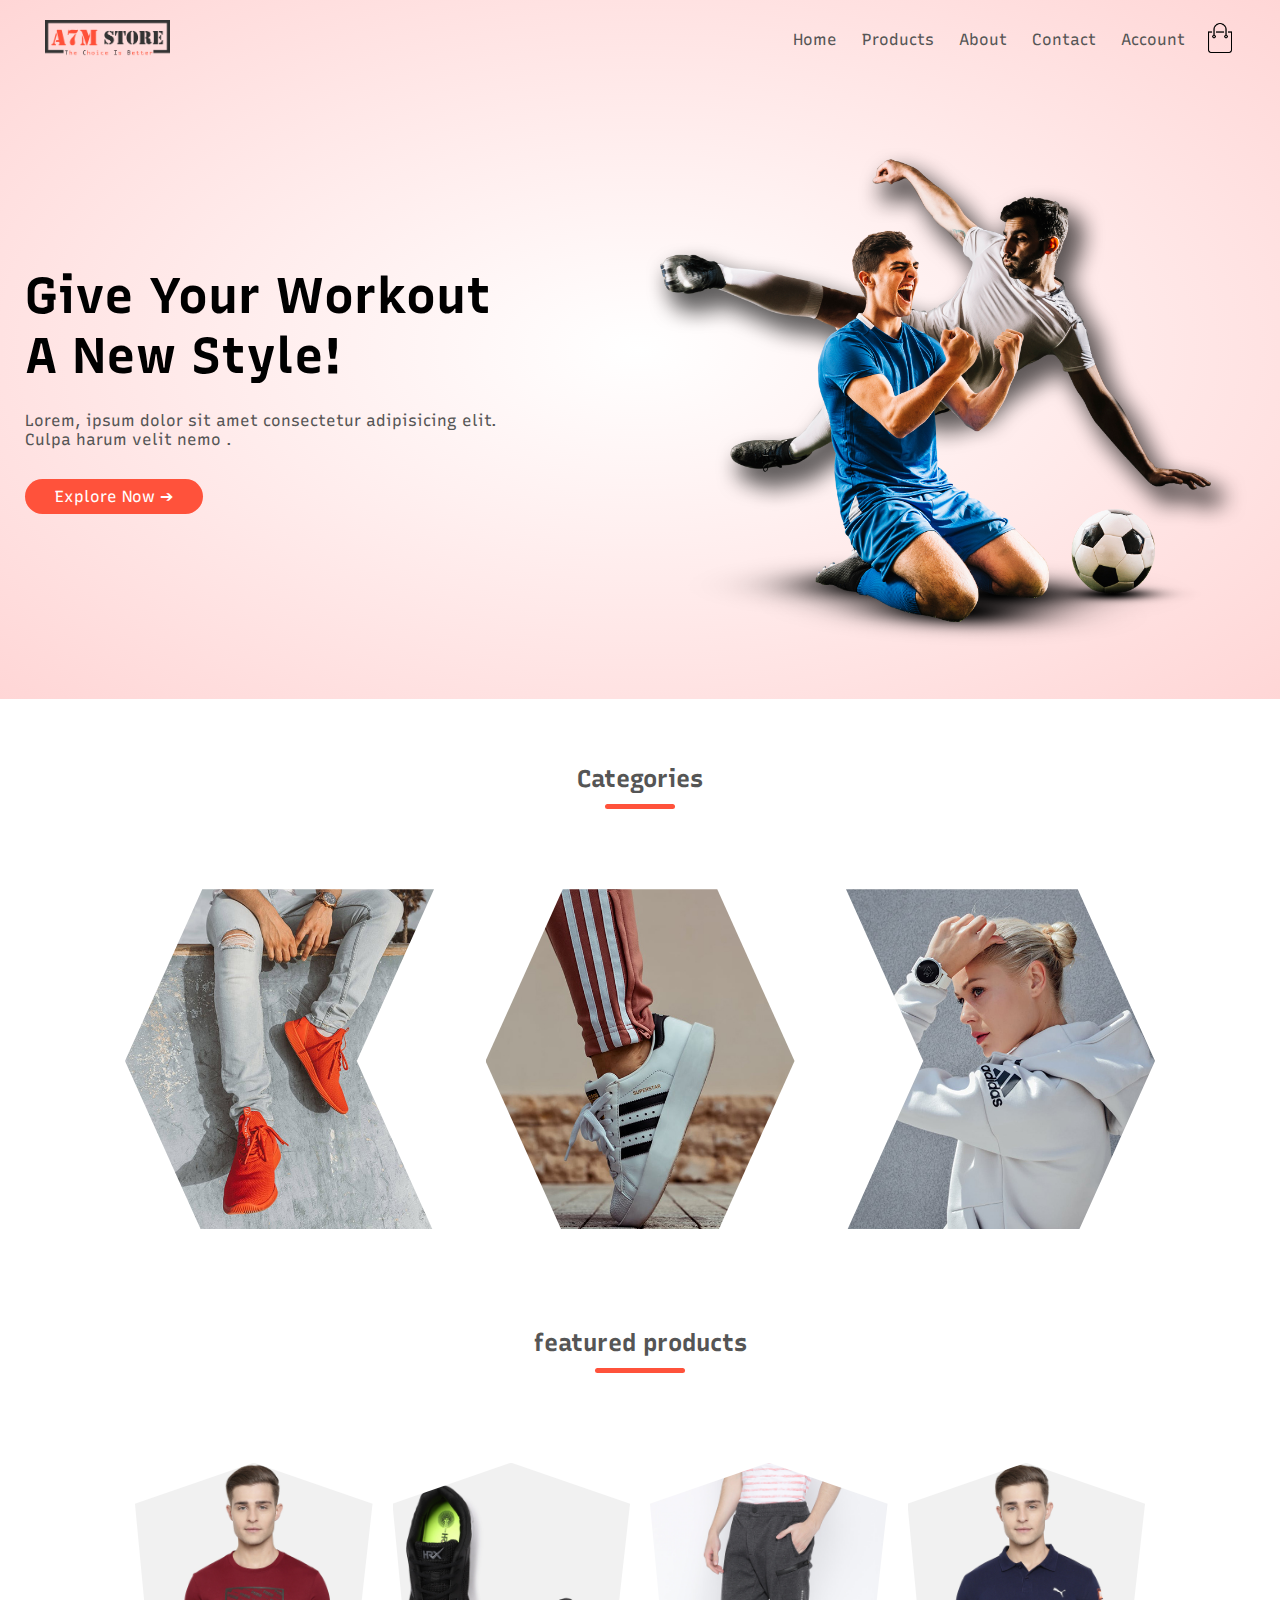
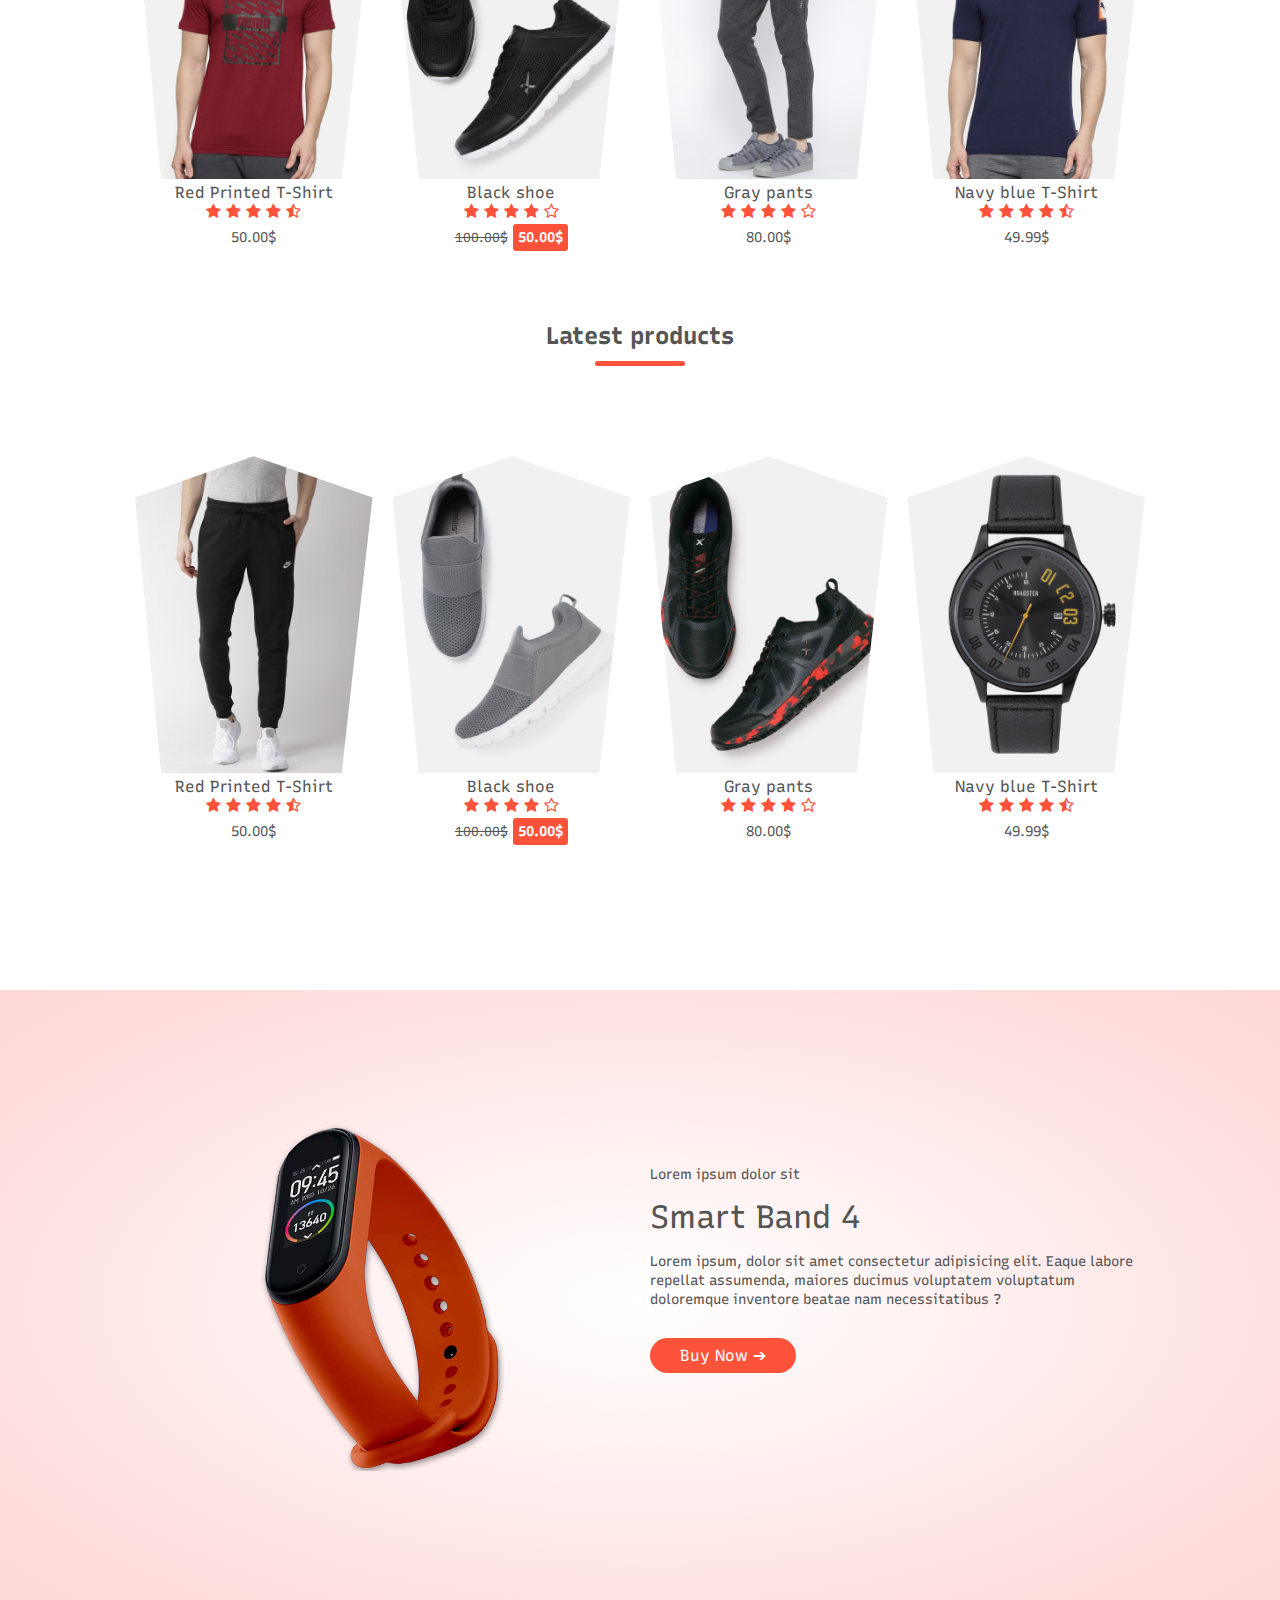
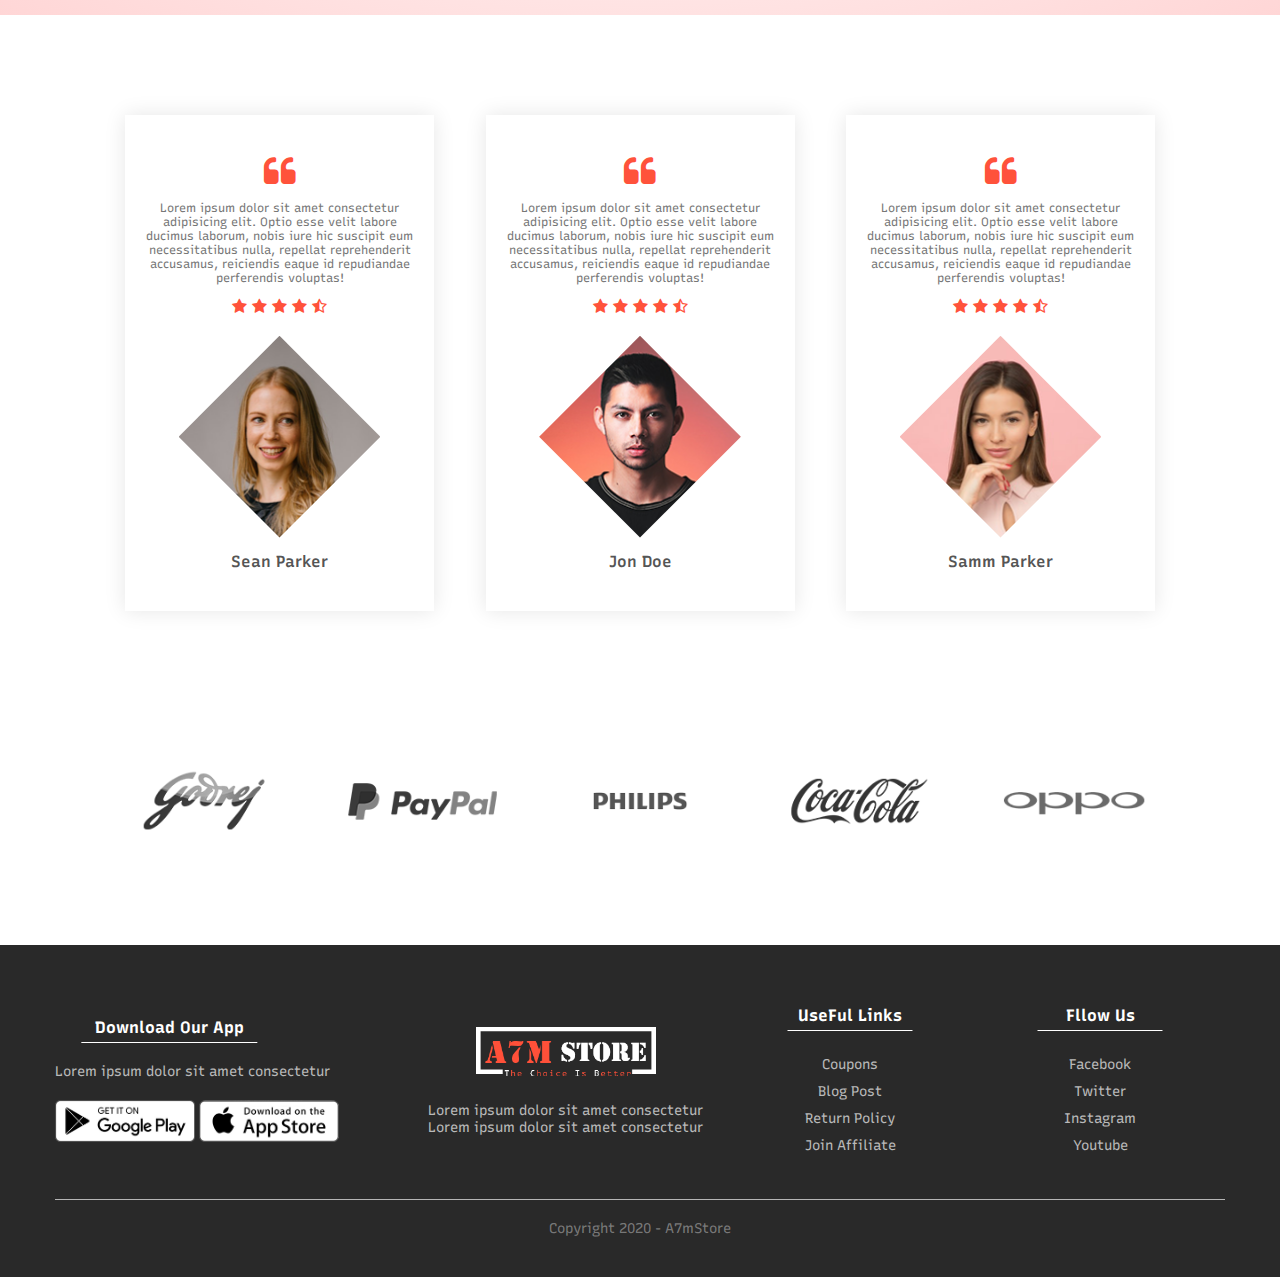
<file: index.html>
<!DOCTYPE html>
<html lang="en">

<head>
    <meta charset="UTF-8">
    <meta name="viewport" content="width=device-width, initial-scale=1.0">
    <title> A7mStore | ECommerce Website design</title>
    <!-- font family  google-->
    <link href="https://fonts.googleapis.com/css2?family=Recursive&display=swap" rel="stylesheet">
    <link rel="stylesheet" href="https://stackpath.bootstrapcdn.com/font-awesome/4.7.0/css/font-awesome.min.css"
        integrity="sha384-wvfXpqpZZVQGK6TAh5PVlGOfQNHSoD2xbE+QkPxCAFlNEevoEH3Sl0sibVcOQVnN" crossorigin="anonymous">
    <!-- style -->
    <link rel="stylesheet" href="css/style.css">
</head>

<body>
    <!-- header and nav bar html -->
    <div class="header">
        <div class="container">
            <!-- nav Bar html -->
            <div class="navbar">
                <div class="log">
                    <img src="images/logo.png" width="125px" alt="logo Website">
                </div>
                <nav>
                    <ul id="MenuItems">
                        <li><a href="index.html">Home</a></li>
                        <li><a href="products.html">Products</a></li>
                        <li><a href="">About</a></li>
                        <li><a href="#">Contact</a></li>
                        <li><a href="account.html">Account</a></li>
                    </ul>
                </nav>
                <a href="cart.html">                
                    <img src="images/cart.png" alt="cart img" width="30px" height="30px">
                </a>
                <img src="images/menu.png" class="menu-icon" onclick="menutoggle()" alt="menu">
            </div>

            <div class="row">
                <div class="col-2">
                    <h1>Give Your Workout <br> A New Style!</h1>
                    <p>
                        Lorem, ipsum dolor sit amet consectetur adipisicing elit.
                        <br> Culpa harum velit nemo .
                    </p>
                    <a href="#" class="btn">Explore Now &#10132;</a>
                </div>
                <div class="col-2">
                    <img src="images/image1.png" alt="image in body">
                </div>
            </div>
        </div>
    </div>

    <!-------------featured Categories -->
    <div class="categories">
        <div class="small-container">
            <h2 class="title">Categories</h2>
            <div class="row">
                <div class="col-3">
                    <img src="images/category-1.jpg" alt="category 1">
                </div>
                <div class="col-3">
                    <img src="images/category-2.jpg" alt="category 2">
                </div>
                <div class="col-3">
                    <img src="images/category-3.jpg" alt="category 3">
                </div>
            </div>
        </div>
    </div>

    <!-------------featured products -->
    <div class="products">
        <div class="small-container">
            <h2 class="title">featured products</h2>
            <div class="row">
                <div class="col-4">
                    <a href="product-details.html">
                        <img src="images/product-1.jpg" alt="product-1">
                    </a>
                    <a href="product-details.html">
                        <h4>Red Printed T-Shirt</h4>
                     </a>
                    <div class="rating">
                        <i class="fa fa-star"></i>
                        <i class="fa fa-star"></i>
                        <i class="fa fa-star"></i>
                        <i class="fa fa-star"></i>
                        <i class="fa fa-star-half-o"></i>
                    </div>
                    <p>50.00$</p>
                </div>
                <div class="col-4">
                    <img src="images/product-2.jpg" alt="product-2">
                    <h4>Black shoe</h4>
                    <div class="rating">
                        <i class="fa fa-star"></i>
                        <i class="fa fa-star"></i>
                        <i class="fa fa-star"></i>
                        <i class="fa fa-star"></i>
                        <i class="fa fa-star-o"></i>
                    </div>
                    <p><del>100.00$</del><strong>50.00$</strong></p>
                </div>
                <div class="col-4">
                    <img src="images/product-3.jpg" alt="product-3">
                    <h4>Gray pants</h4>
                    <div class="rating">
                        <i class="fa fa-star"></i>
                        <i class="fa fa-star"></i>
                        <i class="fa fa-star"></i>
                        <i class="fa fa-star"></i>
                        <i class="fa fa-star-o"></i>
                    </div>
                    <p>80.00$</p>
                </div>
                <div class="col-4">
                    <img src="images/product-4.jpg" alt="product-4">
                    <h4>Navy blue T-Shirt</h4>
                    <div class="rating">
                        <i class="fa fa-star"></i>
                        <i class="fa fa-star"></i>
                        <i class="fa fa-star"></i>
                        <i class="fa fa-star"></i>
                        <i class="fa fa-star-half-o"></i>
                    </div>
                    <p>49.99$</p>
                </div>
            </div>

            <h2 class="title">Latest products</h2>
            <div class="row">
                <div class="col-4">
                    <img src="images/product-12.jpg" alt="product-12">
                    <h4>Red Printed T-Shirt</h4>
                    <div class="rating">
                        <i class="fa fa-star"></i>
                        <i class="fa fa-star"></i>
                        <i class="fa fa-star"></i>
                        <i class="fa fa-star"></i>
                        <i class="fa fa-star-half-o"></i>
                    </div>
                    <p>50.00$</p>
                </div>
                <div class="col-4">
                    <img src="images/product-11.jpg" alt="product-11.jpg">
                    <h4>Black shoe</h4>
                    <div class="rating">
                        <i class="fa fa-star"></i>
                        <i class="fa fa-star"></i>
                        <i class="fa fa-star"></i>
                        <i class="fa fa-star"></i>
                        <i class="fa fa-star-o"></i>
                    </div>
                    <p><del>100.00$</del><strong>50.00$</strong></p>
                </div>
                <div class="col-4">
                    <img src="images/product-10.jpg" alt="product-10">
                    <h4>Gray pants</h4>
                    <div class="rating">
                        <i class="fa fa-star"></i>
                        <i class="fa fa-star"></i>
                        <i class="fa fa-star"></i>
                        <i class="fa fa-star"></i>
                        <i class="fa fa-star-o"></i>
                    </div>
                    <p>80.00$</p>
                </div>
                <div class="col-4">
                    <img src="images/product-9.jpg" alt="product-9">
                    <h4>Navy blue T-Shirt</h4>
                    <div class="rating">
                        <i class="fa fa-star"></i>
                        <i class="fa fa-star"></i>
                        <i class="fa fa-star"></i>
                        <i class="fa fa-star"></i>
                        <i class="fa fa-star-half-o"></i>
                    </div>
                    <p>49.99$</p>
                </div>
            </div>
        </div>
    </div>

    <!-------------offer----------------->
    <div class="offer">
        <div class="small-container">
            <div class="row">
                <div class="col-2">
                    <img class="offer-img" src="images/exclusive.png" alt="exclusive">
                </div>
                <div class="col-2">
                    <p>Lorem ipsum dolor sit</p>
                    <h1>Smart Band 4</h1>
                    <small>
                        Lorem ipsum, dolor sit amet consectetur adipisicing elit.
                        Eaque labore repellat assumenda,
                        maiores ducimus voluptatem voluptatum doloremque
                        inventore beatae nam necessitatibus ?
                    </small>
                    <br>
                    <a href="#" class="btn">Buy Now &#10132;</a>
                </div>
            </div>
        </div>
    </div>

    <!-- ------testimonial---------------->
    <div class="testimonial">
        <div class="small-container">
            <div class="row">
                <div class="col-3">
                    <i class="fa fa-quote-left"></i>
                    <p>
                        Lorem ipsum dolor sit amet consectetur adipisicing elit.
                        Optio esse velit labore ducimus laborum, nobis iure hic
                        suscipit eum necessitatibus nulla, repellat reprehenderit
                        accusamus, reiciendis eaque id repudiandae perferendis voluptas!
                    </p>
                    <div class="rating">
                        <i class="fa fa-star"></i>
                        <i class="fa fa-star"></i>
                        <i class="fa fa-star"></i>
                        <i class="fa fa-star"></i>
                        <i class="fa fa-star-half-o"></i>
                    </div>
                    <img src="images/user-1.png" alt="user-1">
                    <h3>Sean Parker</h3>
                </div>
                <div class="col-3">
                    <i class="fa fa-quote-left"></i>
                    <p>
                        Lorem ipsum dolor sit amet consectetur adipisicing elit.
                        Optio esse velit labore ducimus laborum, nobis iure hic
                        suscipit eum necessitatibus nulla, repellat reprehenderit
                        accusamus, reiciendis eaque id repudiandae perferendis voluptas!
                    </p>
                    <div class="rating">
                        <i class="fa fa-star"></i>
                        <i class="fa fa-star"></i>
                        <i class="fa fa-star"></i>
                        <i class="fa fa-star"></i>
                        <i class="fa fa-star-half-o"></i>
                    </div>
                    <img src="images/user-2.png" alt="user-2">
                    <h3>Jon Doe</h3>
                </div>
                <div class="col-3">
                    <i class="fa fa-quote-left"></i>
                    <p>
                        Lorem ipsum dolor sit amet consectetur adipisicing elit.
                        Optio esse velit labore ducimus laborum, nobis iure hic
                        suscipit eum necessitatibus nulla, repellat reprehenderit
                        accusamus, reiciendis eaque id repudiandae perferendis voluptas!
                    </p>
                    <div class="rating">
                        <i class="fa fa-star"></i>
                        <i class="fa fa-star"></i>
                        <i class="fa fa-star"></i>
                        <i class="fa fa-star"></i>
                        <i class="fa fa-star-half-o"></i>
                    </div>
                    <img src="images/user-3.png" alt="user-3">
                    <h3>Samm Parker</h3>
                </div>
            </div>
        </div>
    </div>

    <!-- brands -->
    <div class="brands">
        <div class="small-container">
            <div class="row">
                <div class="col-5">
                    <img src="images/logo-godrej.png" alt="logo-godrej">
                </div>
                <div class="col-5">
                    <img src="images/logo-paypal.png" alt="logo-paypal.png">
                </div>
                <div class="col-5">
                    <img src="images/logo-philips.png" alt="logo-philips.png">
                </div>
                <div class="col-5">
                    <img src="images/logo-coca-cola.png" alt="logo-coca-cola.png">
                </div>
                <div class="col-5">
                    <img src="images/logo-oppo.png" alt="logo-oppo.png">
                </div>
            </div>
        </div>
    </div>

    <!------------------- footer--------------- -->
    <div class="footer">
        <div class="container">
            <div class="row">
                <div class="footer-col-1">
                    <h3>Download Our App</h3>
                    <p>Lorem ipsum dolor sit amet consectetur</p>
                    <div class="app-logo">
                        <img src="images/play-store.png" alt="play-store">
                        <img src="images/app-store.png" alt="app-store">
                    </div>
                </div>
                <div class="footer-col-2">
                    <img src="images/logo-white.png" alt="logo-white" srcset="">
                    <p>
                        Lorem ipsum dolor sit amet consectetur
                        Lorem ipsum dolor sit amet consectetur
                    </p>
                </div>
                <div class="footer-col-3">
                    <h3>UseFul Links</h3>
                    <ul>
                        <li>Coupons</li>
                        <li>Blog Post</li>
                        <li>Return Policy</li>
                        <li>Join Affiliate</li>
                    </ul>
                </div>

                <div class="footer-col-4">
                    <h3>Fllow Us</h3>
                    <ul>
                        <li>Facebook</li>
                        <li>Twitter</li>
                        <li>Instagram</li>
                        <li>Youtube</li>
                    </ul>
                </div>
            </div>
            <hr>
            <p class="copyright">Copyright 2020 - A7mStore</p>
        </div>
    </div>
    <!-- script -->
    <script src="js/script.js"></script>
</body>

</html>
</file>
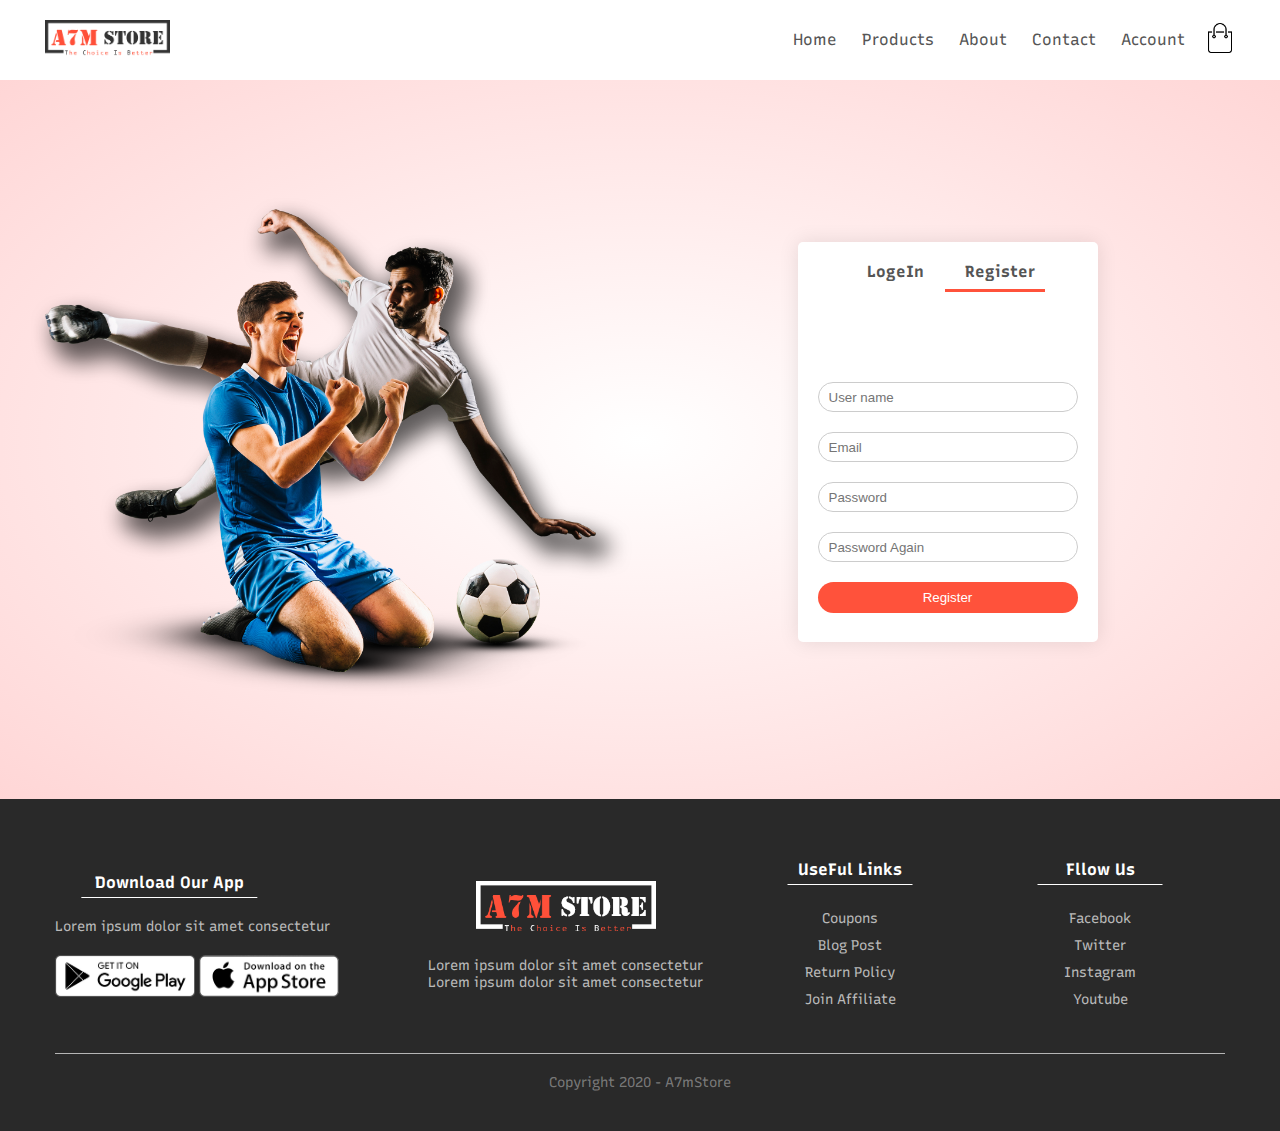
<file: account.html>
<!DOCTYPE html>
<html lang="en">

<head>
    <meta charset="UTF-8">
    <meta name="viewport" content="width=device-width, initial-scale=1.0">
    <title> Account - A7mStore | ECommerce Website design</title>
    <!-- font family  google-->
    <link href="https://fonts.googleapis.com/css2?family=Recursive&display=swap" rel="stylesheet">
    <link rel="stylesheet" href="https://stackpath.bootstrapcdn.com/font-awesome/4.7.0/css/font-awesome.min.css"
        integrity="sha384-wvfXpqpZZVQGK6TAh5PVlGOfQNHSoD2xbE+QkPxCAFlNEevoEH3Sl0sibVcOQVnN" crossorigin="anonymous">
    <!-- style -->
    <link rel="stylesheet" href="css/style.css">
</head>

<body>
    <!-- header and nav bar html -->
    <div class="header_product">
        <div class="container">
            <!-- nav Bar html -->
            <div class="navbar">
                <div class="log">
                    <img src="images/logo.png" width="125px" alt="logo Website">
                </div>
                <nav>
                    <ul id="MenuItems">
                        <li><a href="index.html">Home</a></li>
                        <li><a href="products.html">Products</a></li>
                        <li><a href="">About</a></li>
                        <li><a href="#">Contact</a></li>
                        <li><a href="account.html">Account</a></li>
                    </ul>
                </nav>
                <a href="cart.html">                
                    <img src="images/cart.png" alt="cart img" width="30px" height="30px">
                </a>
                <img src="images/menu.png" id="menu" class="menu-icon" onclick="menutoggle()" alt="menu">
            </div>
        </div>
    </div>

    <!-- account page -->
    <div class="account-page">
        <div class="container">
            <div class="row">
                <div class="col-2">
                    <img src="images/image1.png" alt="image1" width="100%">
                </div>
                <div class="col-2">
                    <div class="form-container">
                        <div class="form-btn">
                            <span onclick="login()">LogeIn</span>
                            <span onclick="register()" >Register</span>
                            <hr id="Indicator">
                        </div>  
                        <form id="LoginForm" action="#" method="POST">
                            <input type="email" placeholder="Email">
                            <input type="password" placeholder="Password">
                            <button class="btn" type="submit">LoGIn</button>
                            <a href="#">Forget Password</a>
                        </form>
                        <form id="RegisterForm" action="#" method="POST">
                            <input type="text" placeholder="User name">
                            <input type="email" placeholder="Email">
                            <input type="password" placeholder="Password">
                            <input type="password" placeholder="Password Again">
                            <button class="btn" type="submit">Register</button>
                        </form>
                    </div>
                </div>
            </div>
        </div>
    </div>


    <!------------------- footer--------------- -->
    <div class="footer">
        <div class="container">
            <div class="row">
                <div class="footer-col-1">
                    <h3>Download Our App</h3>
                    <p>Lorem ipsum dolor sit amet consectetur</p>
                    <div class="app-logo">
                        <img src="images/play-store.png" alt="play-store">
                        <img src="images/app-store.png" alt="app-store">
                    </div>
                </div>
                <div class="footer-col-2">
                    <img src="images/logo-white.png" alt="logo-white" srcset="">
                    <p>
                        Lorem ipsum dolor sit amet consectetur
                        Lorem ipsum dolor sit amet consectetur
                    </p>
                </div>
                <div class="footer-col-3">
                    <h3>UseFul Links</h3>
                    <ul>
                        <li>Coupons</li>
                        <li>Blog Post</li>
                        <li>Return Policy</li>
                        <li>Join Affiliate</li>
                    </ul>
                </div>

                <div class="footer-col-4">
                    <h3>Fllow Us</h3>
                    <ul>
                        <li>Facebook</li>
                        <li>Twitter</li>
                        <li>Instagram</li>
                        <li>Youtube</li>
                    </ul>
                </div>
            </div>
            <hr>
            <p class="copyright">Copyright 2020 - A7mStore</p>
        </div>
    </div>
    <!-- script -->

    <script defer src="js/script.js"></script>
</body>

</html>
</file>
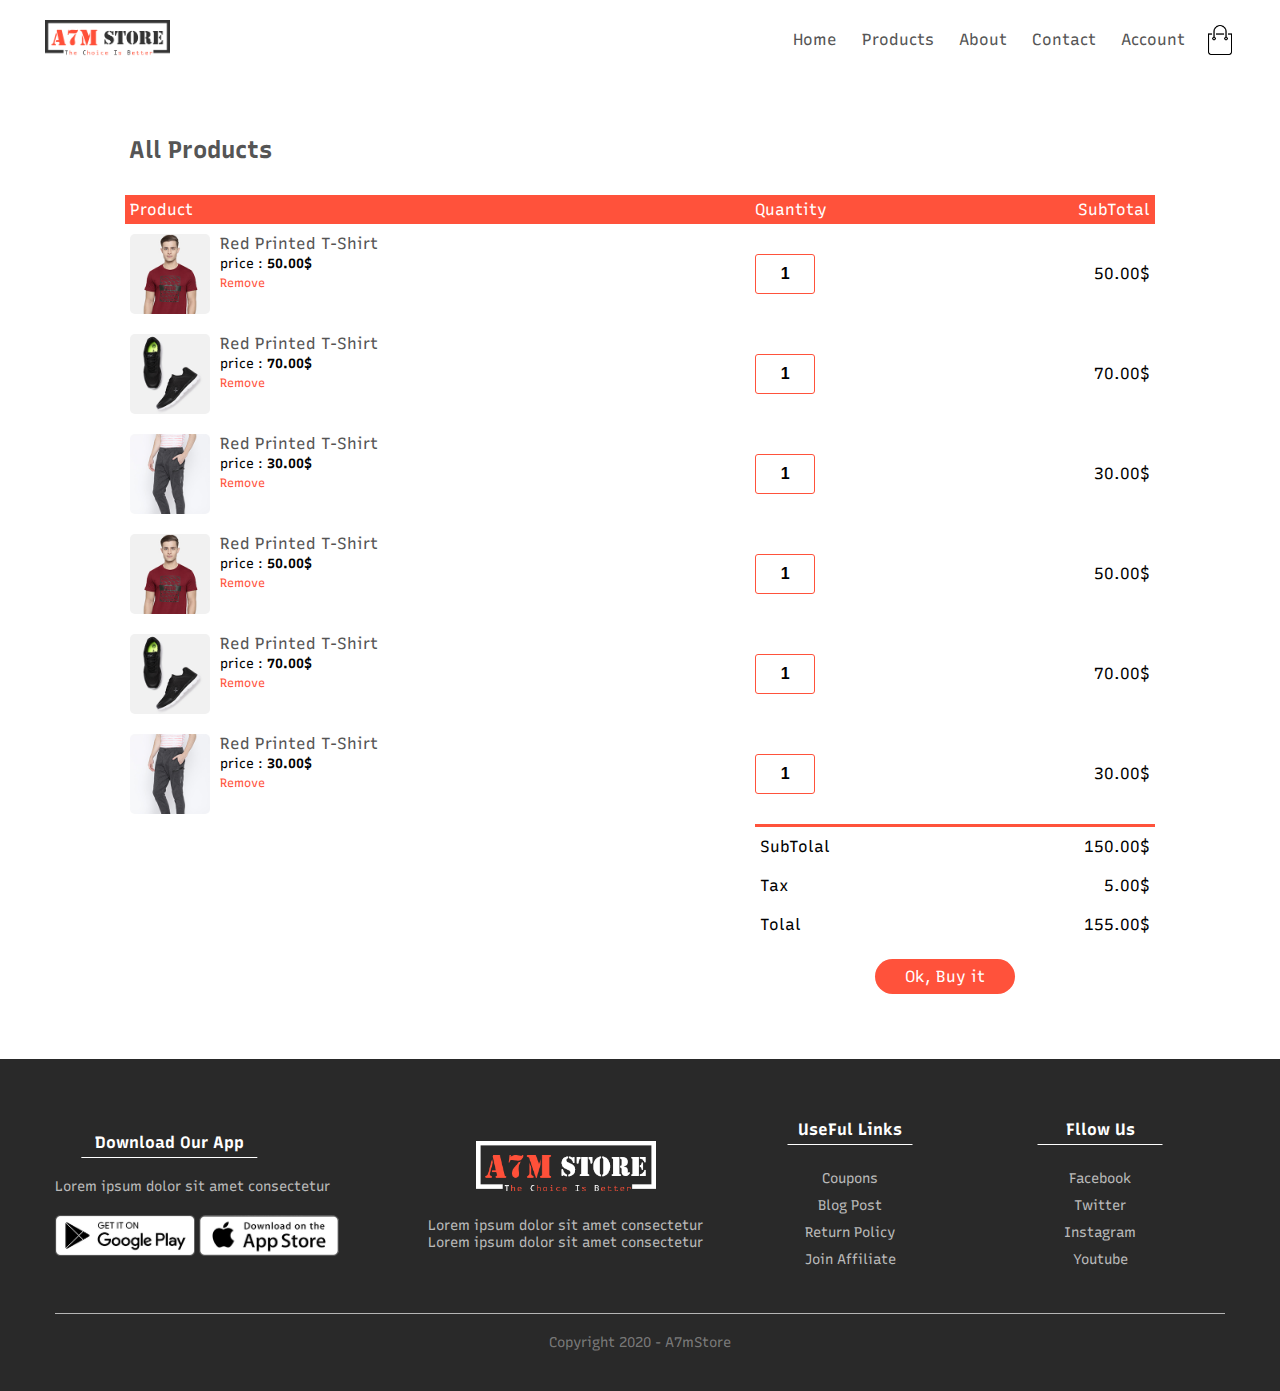
<file: cart.html>
<!DOCTYPE html>
<html lang="en">

<head>
    <meta charset="UTF-8">
    <meta name="viewport" content="width=device-width, initial-scale=1.0">
    <title> Cart - A7mStore | ECommerce Website design</title>
    <!-- font family  google-->
    <link href="https://fonts.googleapis.com/css2?family=Recursive&display=swap" rel="stylesheet">
    <link rel="stylesheet" href="https://stackpath.bootstrapcdn.com/font-awesome/4.7.0/css/font-awesome.min.css"
        integrity="sha384-wvfXpqpZZVQGK6TAh5PVlGOfQNHSoD2xbE+QkPxCAFlNEevoEH3Sl0sibVcOQVnN" crossorigin="anonymous">
    <!-- style -->
    <link rel="stylesheet" href="css/style.css">
</head>

<body>
    <!-- header and nav bar html -->
    <div class="header_product">
        <div class="container">
            <!-- nav Bar html -->
            <div class="navbar">
                <div class="log">
                    <img src="images/logo.png" width="125px" alt="logo Website">
                </div>
                <nav>
                    <ul id="MenuItems">
                        <li><a href="index.html">Home</a></li>
                        <li><a href="products.html">Products</a></li>
                        <li><a href="">About</a></li>
                        <li><a href="#">Contact</a></li>
                        <li><a href="account.html">Account</a></li>
                    </ul>
                </nav>
                <img src="images/cart.png" alt="cart img" width="30px" height="30px">
                <img src="images/menu.png" class="menu-icon" onclick="menutoggle()" alt="menu">
            </div>
        </div>
    </div>

    <!-- cart conteint -->
    <div class="cart">
        <div class="small-container">
            <h2 class="title">All Products</h2>
            <table>
                <tr>
                    <th>Product</th>
                    <th>Quantity</th>
                    <th>SubTotal</th>
                </tr>
                <tr>
                    <td>
                        <div class="cart-info">
                            <img src="images/buy-1.jpg" alt="buy-1" >
                            <div>
                                <p>Red Printed T-Shirt</p>
                                <small>price : <strong>50.00$</strong></small>
                                <br>
                                <a href="#">Remove</a>
                            </div>
                        </div>
                    </td>
                    <td><input type="number" value="1" name="quantity" id="quantity"></td>
                    <td>50.00$</td>
                </tr>
                <tr>
                    <td>
                        <div class="cart-info">
                            <img src="images/buy-2.jpg" alt="buy-2" >
                            <div>
                                <p>Red Printed T-Shirt</p>
                                <small>price : <strong>70.00$</strong></small>
                                <br>
                                <a href="#">Remove</a>
                            </div>
                        </div>
                    </td>
                    <td><input type="number" value="1" name="quantity" id="quantity"></td>
                    <td>70.00$</td>
                </tr>
                <tr>
                    <td>
                        <div class="cart-info">
                            <img src="images/buy-3.jpg" alt="buy-3" >
                            <div>
                                <p>Red Printed T-Shirt</p>
                                <small>price : <strong>30.00$</strong></small>
                                <br>
                                <a href="#">Remove</a>
                            </div>
                        </div>
                    </td>
                    <td><input type="number" value="1" name="quantity" id="quantity"></td>
                    <td>30.00$</td>
                </tr>
                <tr>
                    <td>
                        <div class="cart-info">
                            <img src="images/buy-1.jpg" alt="buy-1" >
                            <div>
                                <p>Red Printed T-Shirt</p>
                                <small>price : <strong>50.00$</strong></small>
                                <br>
                                <a href="#">Remove</a>
                            </div>
                        </div>
                    </td>
                    <td><input type="number" value="1" name="quantity" id="quantity"></td>
                    <td>50.00$</td>
                </tr>
                <tr>
                    <td>
                        <div class="cart-info">
                            <img src="images/buy-2.jpg" alt="buy-2" >
                            <div>
                                <p>Red Printed T-Shirt</p>
                                <small>price : <strong>70.00$</strong></small>
                                <br>
                                <a href="#">Remove</a>
                            </div>
                        </div>
                    </td>
                    <td><input type="number" value="1" name="quantity" id="quantity"></td>
                    <td>70.00$</td>
                </tr>
                <tr>
                    <td>
                        <div class="cart-info">
                            <img src="images/buy-3.jpg" alt="buy-3" >
                            <div>
                                <p>Red Printed T-Shirt</p>
                                <small>price : <strong>30.00$</strong></small>
                                <br>
                                <a href="#">Remove</a>
                            </div>
                        </div>
                    </td>
                    <td><input type="number" value="1" name="quantity" id="quantity"></td>
                    <td>30.00$</td>
                </tr>
            </table>

            <div class="total-price">
                <table>
                    <tr>
                        <td>SubTolal</td>
                        <td>150.00$</td>
                    </tr>
                    <tr>
                        <td>Tax</td>
                        <td>5.00$</td>
                    </tr>
                    <tr>
                        <td>Tolal</td>
                        <td>155.00$</td>
                    </tr>
                    <tr>
                        <td><a href="#" class="btn">Ok, Buy it</a></td>
                    </tr>
                </table>
            </div>
        </div>
    </div>
    <!------------------- footer--------------- -->
    <div class="footer">
        <div class="container">
            <div class="row">
                <div class="footer-col-1">
                    <h3>Download Our App</h3>
                    <p>Lorem ipsum dolor sit amet consectetur</p>
                    <div class="app-logo">
                        <img src="images/play-store.png" alt="play-store">
                        <img src="images/app-store.png" alt="app-store">
                    </div>
                </div>
                <div class="footer-col-2">
                    <img src="images/logo-white.png" alt="logo-white" srcset="">
                    <p>
                        Lorem ipsum dolor sit amet consectetur
                        Lorem ipsum dolor sit amet consectetur
                    </p>
                </div>
                <div class="footer-col-3">
                    <h3>UseFul Links</h3>
                    <ul>
                        <li>Coupons</li>
                        <li>Blog Post</li>
                        <li>Return Policy</li>
                        <li>Join Affiliate</li>
                    </ul>
                </div>

                <div class="footer-col-4">
                    <h3>Fllow Us</h3>
                    <ul>
                        <li>Facebook</li>
                        <li>Twitter</li>
                        <li>Instagram</li>
                        <li>Youtube</li>
                    </ul>
                </div>
            </div>
            <hr>
            <p class="copyright">Copyright 2020 - A7mStore</p>
        </div>
    </div>
    <!-- script -->
    <script src="js/script.js"></script>
</body>

</html>
</file>
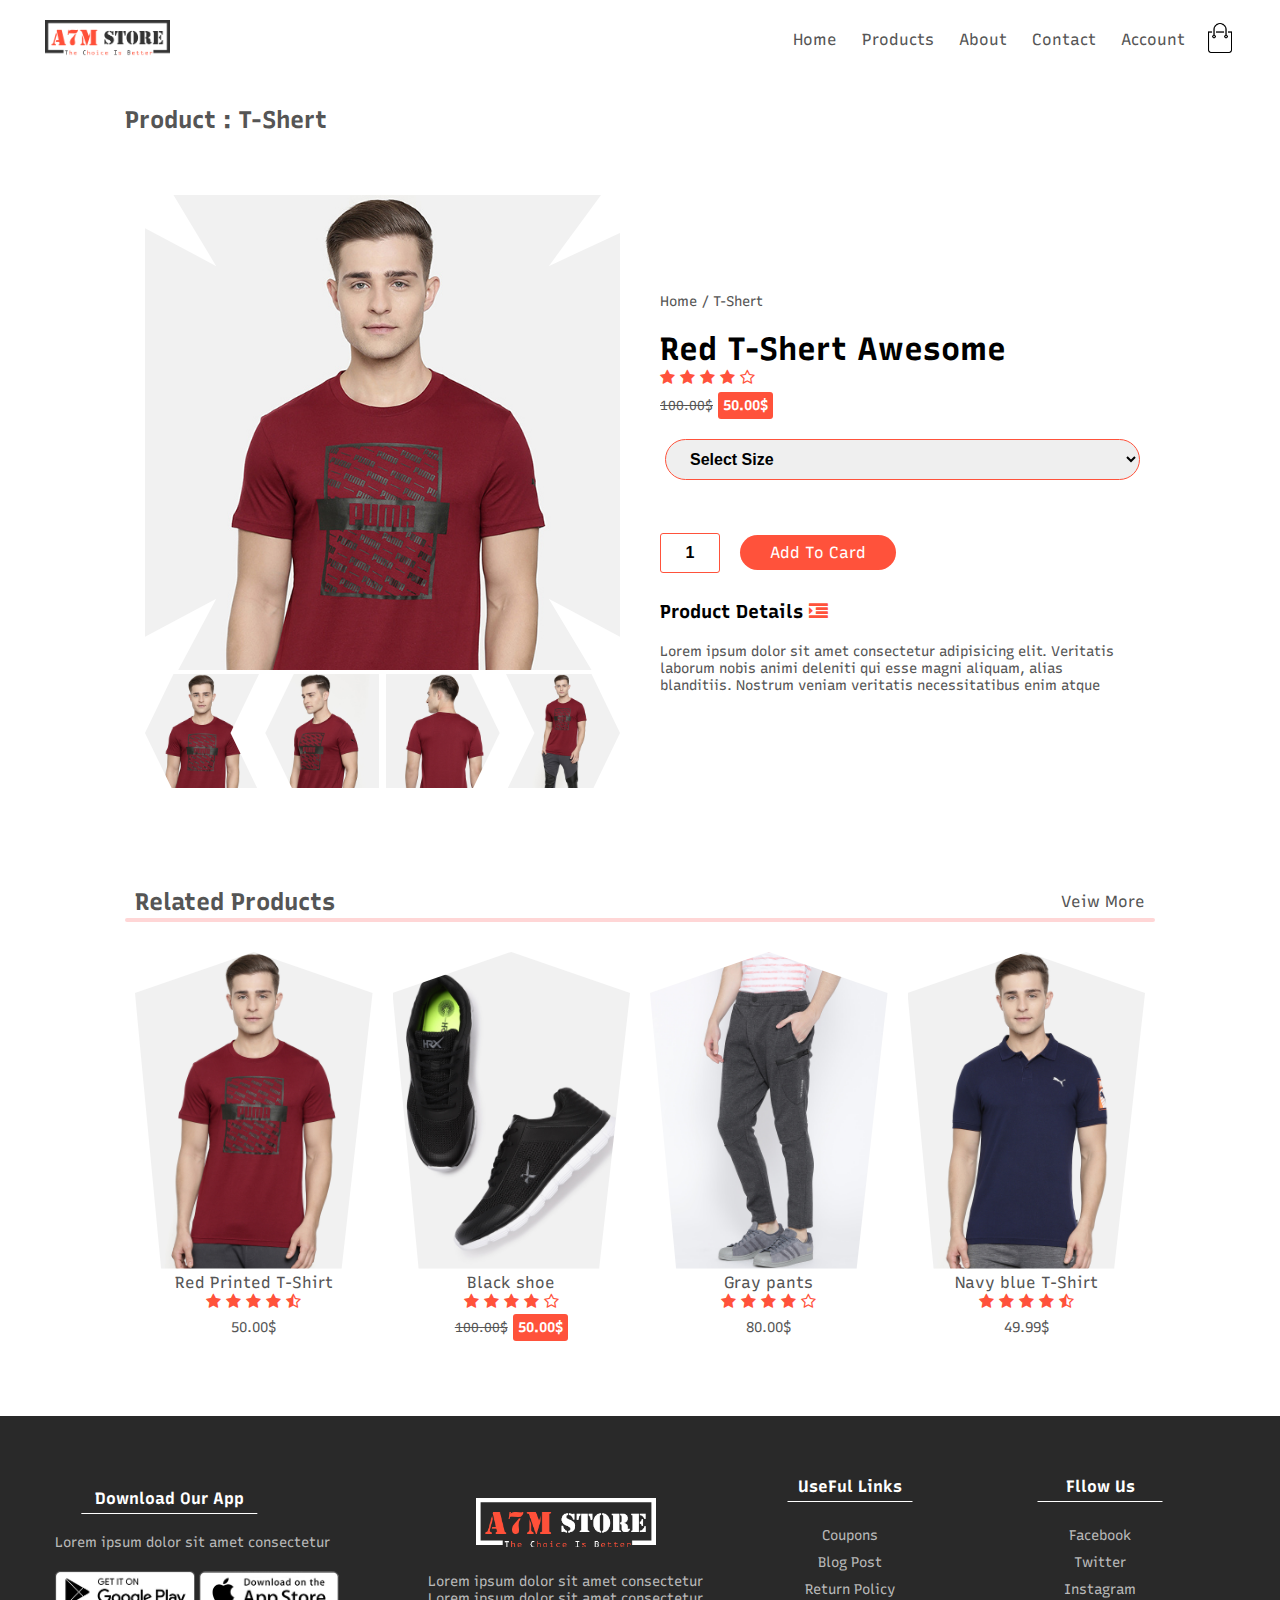
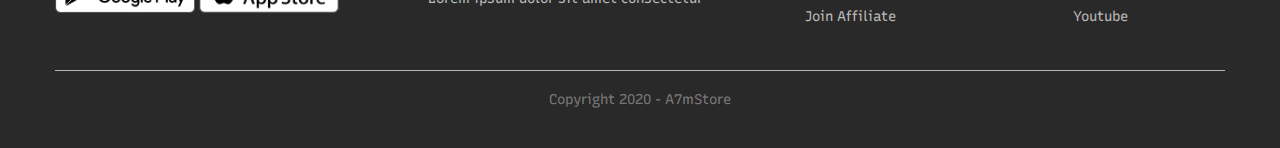
<file: product-details.html>
<!DOCTYPE html>
<html lang="en">

<head>
    <meta charset="UTF-8">
    <meta name="viewport" content="width=device-width, initial-scale=1.0">
    <title> Product| T-Shert - A7mStore | ECommerce Website design</title>
    <!-- font family  google-->
    <link href="https://fonts.googleapis.com/css2?family=Recursive&display=swap" rel="stylesheet">
    <link rel="stylesheet" href="https://stackpath.bootstrapcdn.com/font-awesome/4.7.0/css/font-awesome.min.css"
        integrity="sha384-wvfXpqpZZVQGK6TAh5PVlGOfQNHSoD2xbE+QkPxCAFlNEevoEH3Sl0sibVcOQVnN" crossorigin="anonymous">
    <!-- style -->
    <link rel="stylesheet" href="css/style.css">
</head>

<body>
    <!-- header and nav bar html -->
    <div class="header_product">
        <div class="container">
            <!-- nav Bar html -->
            <div class="navbar">
                <div class="log">
                    <img src="images/logo.png" width="125px" alt="logo Website">
                </div>
                <nav>
                    <ul id="MenuItems">
                        <li><a href="index.html">Home</a></li>
                        <li><a href="products.html">Products</a></li>
                        <li><a href="">About</a></li>
                        <li><a href="#">Contact</a></li>
                        <li><a href="account.html">Account</a></li>
                    </ul>
                </nav>
                <a href="cart.html">                
                    <img src="images/cart.png" alt="cart img" width="30px" height="30px">
                </a>
                <img src="images/menu.png" class="menu-icon" onclick="menutoggle()" alt="menu">
            </div>
        </div>
    </div>

    <!-------------single product details---- -->
    <div class="one_Products_Page">
        <div class="small-container">
            <div class="row">
                <h2 class="title">Product : T-Shert</h2>
            </div>
            <div class="row">
                <div class="col-2">
                    <img class="offer-img" id="ProductImg" src="images/gallery-1.jpg" alt="gallery-1" width="100%">
                    <div class="small-img-row">
                        <div class="small-img-col">
                            <img class="SmallImg" src="images/gallery-1.jpg" alt="gallery-1"  width="100%">
                        </div>
                        <div class="small-img-col">
                            <img class="SmallImg" src="images/gallery-2.jpg" alt="gallery-2"  width="100%">
                        </div>
                        <div class="small-img-col">
                            <img class="SmallImg" src="images/gallery-3.jpg" alt="gallery-3"  width="100%">
                        </div>
                        <div class="small-img-col">
                            <img class="SmallImg" src="images/gallery-4.jpg" alt="gallery-4"  width="100%">
                        </div>
                    </div>
                </div>
                <div class="col-2">
                    <p class="link_page">Home / T-Shert</p>
                    <h1>Red T-Shert Awesome</h1>
                    <div class="rating">
                        <i class="fa fa-star"></i>
                        <i class="fa fa-star"></i>
                        <i class="fa fa-star"></i>
                        <i class="fa fa-star"></i>
                        <i class="fa fa-star-o"></i>
                    </div>
                    <p><del>100.00$</del><strong>50.00$</strong></p>
                    <select name="option" id="option">
                        <option value="0">Select Size</option>
                        <option value="1">Small</option>
                        <option value="1">Medium</option>
                        <option value="2">Large</option>
                        <option value="3">XL</option>
                        <option value="4">XXL</option>
                        <option value="4">XXXL</option>
                    </select>
                    <input type="number" min="1" max="200" value="1">
                    <a href="#" class="btn">Add To Card</a>
                    <h3 class="indent-h3">Product Details <i class="fa fa-indent"></i></h3>
                    <p>
                        Lorem ipsum dolor sit amet  consectetur
                         adipisicing elit. Veritatis laborum nobis
                          animi deleniti qui esse magni aliquam, 
                          alias blanditiis. Nostrum veniam veritatis 
                          necessitatibus enim atque
                    </p>
                </div>
            </div>
        </div>
    </div>
    <!-- more product -->
    <div class="one_Products_Page">
        <div class="small-container"> 
            <div class="row title2">
                <h2 >Related Products</h2>
                <p>Veiw More</p>
            </div>
            <div class="row">
                <div class="col-4">
                    <img src="images/product-1.jpg" alt="product-1">
                    <h4>Red Printed T-Shirt</h4>
                    <div class="rating">
                        <i class="fa fa-star"></i>
                        <i class="fa fa-star"></i>
                        <i class="fa fa-star"></i>
                        <i class="fa fa-star"></i>
                        <i class="fa fa-star-half-o"></i>
                    </div>
                    <p>50.00$</p>
                </div>
                <div class="col-4">
                    <img src="images/product-2.jpg" alt="product-2">
                    <h4>Black shoe</h4>
                    <div class="rating">
                        <i class="fa fa-star"></i>
                        <i class="fa fa-star"></i>
                        <i class="fa fa-star"></i>
                        <i class="fa fa-star"></i>
                        <i class="fa fa-star-o"></i>
                    </div>
                    <p><del>100.00$</del><strong>50.00$</strong></p>
                </div>
                <div class="col-4">
                    <img src="images/product-3.jpg" alt="product-3">
                    <h4>Gray pants</h4>
                    <div class="rating">
                        <i class="fa fa-star"></i>
                        <i class="fa fa-star"></i>
                        <i class="fa fa-star"></i>
                        <i class="fa fa-star"></i>
                        <i class="fa fa-star-o"></i>
                    </div>
                    <p>80.00$</p>
                </div>
                <div class="col-4">
                    <img src="images/product-4.jpg" alt="product-4">
                    <h4>Navy blue T-Shirt</h4>
                    <div class="rating">
                        <i class="fa fa-star"></i>
                        <i class="fa fa-star"></i>
                        <i class="fa fa-star"></i>
                        <i class="fa fa-star"></i>
                        <i class="fa fa-star-half-o"></i>
                    </div>
                    <p>49.99$</p>
                </div>
            </div>
        </div>
    </div>

    <!------------------- footer--------------- -->
    <div class="footer">
        <div class="container">
            <div class="row">
                <div class="footer-col-1">
                    <h3>Download Our App</h3>
                    <p>Lorem ipsum dolor sit amet consectetur</p>
                    <div class="app-logo">
                        <img src="images/play-store.png" alt="play-store">
                        <img src="images/app-store.png" alt="app-store">
                    </div>
                </div>
                <div class="footer-col-2">
                    <img src="images/logo-white.png" alt="logo-white" srcset="">
                    <p>
                        Lorem ipsum dolor sit amet consectetur
                        Lorem ipsum dolor sit amet consectetur
                    </p>
                </div>
                <div class="footer-col-3">
                    <h3>UseFul Links</h3>
                    <ul>
                        <li>Coupons</li>
                        <li>Blog Post</li>
                        <li>Return Policy</li>
                        <li>Join Affiliate</li>
                    </ul>
                </div>

                <div class="footer-col-4">
                    <h3>Fllow Us</h3>
                    <ul>
                        <li>Facebook</li>
                        <li>Twitter</li>
                        <li>Instagram</li>
                        <li>Youtube</li>
                    </ul>
                </div>
            </div>
            <hr>
            <p class="copyright">Copyright 2020 - A7mStore</p>
        </div>
    </div>
    <!-- script -->
    <script src="js/script.js"></script>
</body>

</html>
</file>
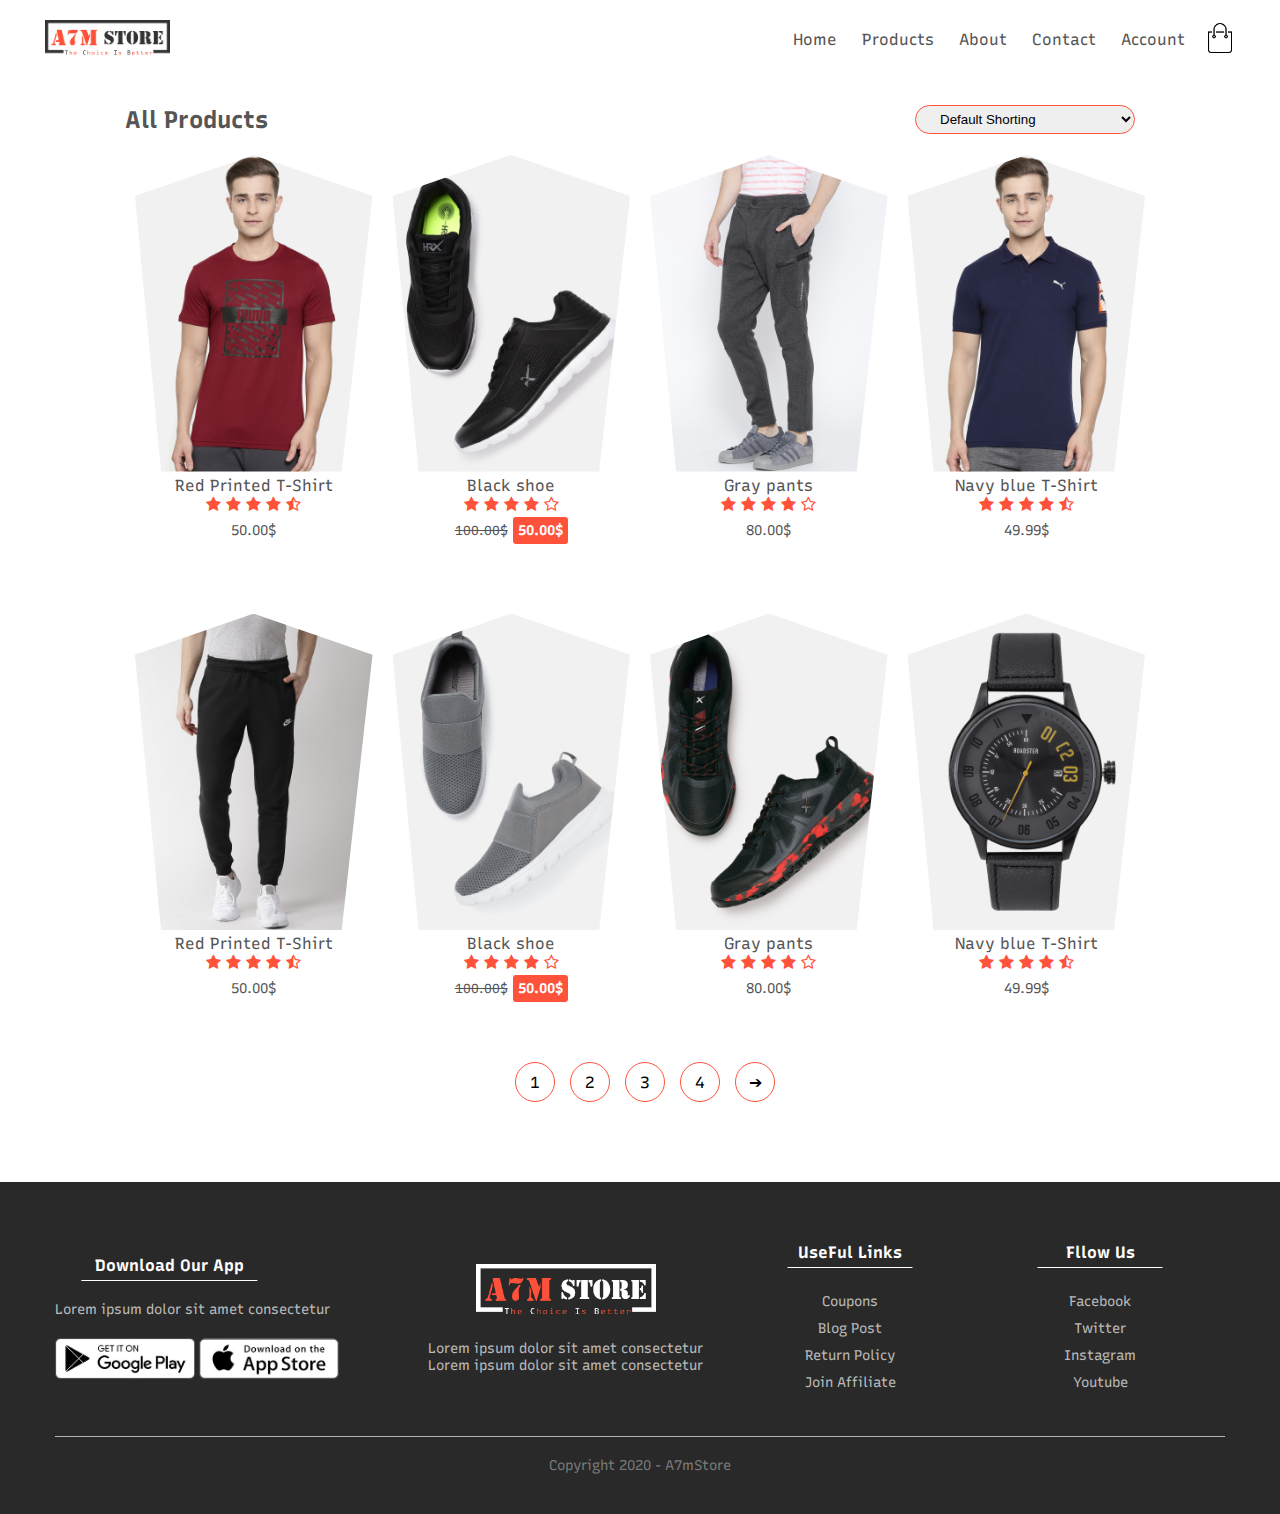
<file: products.html>
<!DOCTYPE html>
<html lang="en">

<head>
    <meta charset="UTF-8">
    <meta name="viewport" content="width=device-width, initial-scale=1.0">
    <title> Products - A7mStore | ECommerce Website design</title>
    <!-- font family  google-->
    <link href="https://fonts.googleapis.com/css2?family=Recursive&display=swap" rel="stylesheet">
    <link rel="stylesheet" href="https://stackpath.bootstrapcdn.com/font-awesome/4.7.0/css/font-awesome.min.css"
        integrity="sha384-wvfXpqpZZVQGK6TAh5PVlGOfQNHSoD2xbE+QkPxCAFlNEevoEH3Sl0sibVcOQVnN" crossorigin="anonymous">
    <!-- style -->
    <link rel="stylesheet" href="css/style.css">
</head>

<body>
    <!-- header and nav bar html -->
    <div class="header_product">
        <div class="container">
            <!-- nav Bar html -->
            <div class="navbar">
                <div class="log">
                    <img src="images/logo.png" width="125px" alt="logo Website">
                </div>
                <nav>
                    <ul id="MenuItems">
                        <li><a href="index.html">Home</a></li>
                        <li><a href="products.html">Products</a></li>
                        <li><a href="">About</a></li>
                        <li><a href="#">Contact</a></li>
                        <li><a href="account.html">Account</a></li>
                    </ul>
                </nav>
                <a href="cart.html">                
                    <img src="images/cart.png" alt="cart img" width="30px" height="30px">
                </a>
                <img src="images/menu.png" class="menu-icon" onclick="menutoggle()" alt="menu">
            </div>
        </div>
    </div>

    <!-------------featured products -->
    <div class="products_page">
        <div class="small-container">
            <div class="row">
                <h2 class="title">All Products</h2>
                <select name="Products" id="Products">
                    <option value="0"> Default Shorting</option>
                    <option value="1"> short by Price</option>
                    <option value="2"> short by rating</option>
                    <option value="3"> short by sale</option>
                    <option value="4"> short by popularity</option>
                </select>
            </div>
            <div class="row">
                <div class="col-4">
                    <img src="images/product-1.jpg" alt="product-1">
                    <h4>Red Printed T-Shirt</h4>
                    <div class="rating">
                        <i class="fa fa-star"></i>
                        <i class="fa fa-star"></i>
                        <i class="fa fa-star"></i>
                        <i class="fa fa-star"></i>
                        <i class="fa fa-star-half-o"></i>
                    </div>
                    <p>50.00$</p>
                </div>
                <div class="col-4">
                    <img src="images/product-2.jpg" alt="product-2">
                    <h4>Black shoe</h4>
                    <div class="rating">
                        <i class="fa fa-star"></i>
                        <i class="fa fa-star"></i>
                        <i class="fa fa-star"></i>
                        <i class="fa fa-star"></i>
                        <i class="fa fa-star-o"></i>
                    </div>
                    <p><del>100.00$</del><strong>50.00$</strong></p>
                </div>
                <div class="col-4">
                    <img src="images/product-3.jpg" alt="product-3">
                    <h4>Gray pants</h4>
                    <div class="rating">
                        <i class="fa fa-star"></i>
                        <i class="fa fa-star"></i>
                        <i class="fa fa-star"></i>
                        <i class="fa fa-star"></i>
                        <i class="fa fa-star-o"></i>
                    </div>
                    <p>80.00$</p>
                </div>
                <div class="col-4">
                    <img src="images/product-4.jpg" alt="product-4">
                    <h4>Navy blue T-Shirt</h4>
                    <div class="rating">
                        <i class="fa fa-star"></i>
                        <i class="fa fa-star"></i>
                        <i class="fa fa-star"></i>
                        <i class="fa fa-star"></i>
                        <i class="fa fa-star-half-o"></i>
                    </div>
                    <p>49.99$</p>
                </div>
            </div>
            <div class="row">
                <div class="col-4">
                    <img src="images/product-12.jpg" alt="product-12">
                    <h4>Red Printed T-Shirt</h4>
                    <div class="rating">
                        <i class="fa fa-star"></i>
                        <i class="fa fa-star"></i>
                        <i class="fa fa-star"></i>
                        <i class="fa fa-star"></i>
                        <i class="fa fa-star-half-o"></i>
                    </div>
                    <p>50.00$</p>
                </div>
                <div class="col-4">
                    <img src="images/product-11.jpg" alt="product-11.jpg">
                    <h4>Black shoe</h4>
                    <div class="rating">
                        <i class="fa fa-star"></i>
                        <i class="fa fa-star"></i>
                        <i class="fa fa-star"></i>
                        <i class="fa fa-star"></i>
                        <i class="fa fa-star-o"></i>
                    </div>
                    <p><del>100.00$</del><strong>50.00$</strong></p>
                </div>
                <div class="col-4">
                    <img src="images/product-10.jpg" alt="product-10">
                    <h4>Gray pants</h4>
                    <div class="rating">
                        <i class="fa fa-star"></i>
                        <i class="fa fa-star"></i>
                        <i class="fa fa-star"></i>
                        <i class="fa fa-star"></i>
                        <i class="fa fa-star-o"></i>
                    </div>
                    <p>80.00$</p>
                </div>
                <div class="col-4">
                    <img src="images/product-9.jpg" alt="product-9">
                    <h4>Navy blue T-Shirt</h4>
                    <div class="rating">
                        <i class="fa fa-star"></i>
                        <i class="fa fa-star"></i>
                        <i class="fa fa-star"></i>
                        <i class="fa fa-star"></i>
                        <i class="fa fa-star-half-o"></i>
                    </div>
                    <p>49.99$</p>
                </div>
            </div>

            <div class="page-btn">
                <span>1</span>
                <span>2</span>
                <span>3</span>
                <span>4</span>
                <span>&#10132;</span>
            </div>
        </div>
    </div>

    <!------------------- footer--------------- -->
    <div class="footer">
        <div class="container">
            <div class="row">
                <div class="footer-col-1">
                    <h3>Download Our App</h3>
                    <p>Lorem ipsum dolor sit amet consectetur</p>
                    <div class="app-logo">
                        <img src="images/play-store.png" alt="play-store">
                        <img src="images/app-store.png" alt="app-store">
                    </div>
                </div>
                <div class="footer-col-2">
                    <img src="images/logo-white.png" alt="logo-white" srcset="">
                    <p>
                        Lorem ipsum dolor sit amet consectetur
                        Lorem ipsum dolor sit amet consectetur
                    </p>
                </div>
                <div class="footer-col-3">
                    <h3>UseFul Links</h3>
                    <ul>
                        <li>Coupons</li>
                        <li>Blog Post</li>
                        <li>Return Policy</li>
                        <li>Join Affiliate</li>
                    </ul>
                </div>

                <div class="footer-col-4">
                    <h3>Fllow Us</h3>
                    <ul>
                        <li>Facebook</li>
                        <li>Twitter</li>
                        <li>Instagram</li>
                        <li>Youtube</li>
                    </ul>
                </div>
            </div>
            <hr>
            <p class="copyright">Copyright 2020 - A7mStore</p>
        </div>
    </div>
    <!-- script -->
    <script src="js/script.js"></script>
</body>

</html>
</file>
<file: css/style.css>
:root {
  --color_link_navBar: #555;
  --color_link_navBar_hover: #555555c4;
  --color_back_btn_in_row: #ff523b;
  --color_back_btn_in_row_hover: #563434;
  --color_link_in_row: #fff;
  --BG_header_color_1: #fff;
  --BG_header_color_2: #ffd6d6;
  --font_Family_All: "Recursive", sans-serif;
}

* {
  margin: 0;
  padding: 0;
  -webkit-box-sizing: border-box;
          box-sizing: border-box;
}

body {
  font-family: var(--font_Family_All);
}

/* width */
::-webkit-scrollbar {
  width: 8px;
}

/* Track */
::-webkit-scrollbar-track {
  background: var(--BG_header_color_2);
}

/* Handle */
::-webkit-scrollbar-thumb {
  background: var(--color_link_navBar_hover);
  border-radius: 5px;
  /* Handle on hover */
}

::-webkit-scrollbar-thumb:hover {
  background: var(--color_link_navBar);
}

a {
  text-decoration: none;
  color: var(--color_link_navBar);
}

p {
  color: var(--color_link_navBar);
}

ul {
  list-style-type: none;
}

.header {
  background: repeating-radial-gradient(var(--BG_header_color_1), var(--BG_header_color_2));
}

.header .container {
  max-width: 1300px;
  margin: auto;
  padding: 0 25px;
}

.header .container .navbar {
  display: -webkit-box;
  display: -ms-flexbox;
  display: flex;
  -webkit-box-align: center;
      -ms-flex-align: center;
          align-items: center;
  padding: 20px;
}

.header .container .navbar nav {
  -webkit-box-flex: 1;
      -ms-flex: 1;
          flex: 1;
  text-align: right;
}

.header .container .navbar nav ul {
  display: inline-block;
  list-style-type: none;
}

.header .container .navbar nav ul li {
  display: inline-block;
  padding-right: 20px;
}

.header .container .navbar .menu-icon {
  width: 28px;
  margin-left: 20px;
  display: none;
  -webkit-transition: all 0.5s;
  transition: all 0.5s;
}

.header .container .row {
  display: -webkit-box;
  display: -ms-flexbox;
  display: flex;
  -webkit-box-align: center;
      -ms-flex-align: center;
          align-items: center;
  -webkit-box-pack: justify;
      -ms-flex-pack: justify;
          justify-content: space-between;
  -ms-flex-wrap: wrap;
      flex-wrap: wrap;
  margin-top: 5px;
}

.header .container .row .col-2 {
  -ms-flex-preferred-size: 50%;
      flex-basis: 50%;
  min-width: 300px;
}

.header .container .row .col-2 img {
  max-width: 100%;
  padding: 40px 0;
}

.header .container .row .col-2 h1 {
  font-size: 50px;
  line-height: 60px;
  margin: 25px 0;
}

.header .container .row .col-2 .btn {
  display: inline-block;
  background: var(--color_back_btn_in_row);
  color: var(--color_link_in_row);
  padding: 8px 30px;
  margin: 30px 0;
  border-radius: 30px;
  -webkit-transition: linear 0.4s;
  transition: linear 0.4s;
}

.header .container .row .col-2 .btn:hover, .header .container .row .col-2 .btn:focus {
  background: var(--color_back_btn_in_row_hover);
  outline-style: none;
}

.categories {
  margin: 50px 0px;
}

.categories .small-container {
  max-width: 1080px;
  margin: auto;
  padding: 0px 25px;
}

.categories .small-container .title {
  text-align: center;
  margin: 0 auto 80px;
  position: relative;
  line-height: 60px;
  color: var(--color_link_navBar);
}

.categories .small-container .title::after {
  content: "";
  background: var(--color_back_btn_in_row);
  width: 70px;
  height: 5px;
  border-radius: 10px;
  position: absolute;
  bottom: 0;
  left: 50%;
  -webkit-transform: translateX(-50%);
          transform: translateX(-50%);
}

.categories .small-container .row {
  display: -webkit-box;
  display: -ms-flexbox;
  display: flex;
  -webkit-box-align: center;
      -ms-flex-align: center;
          align-items: center;
  -webkit-box-pack: justify;
      -ms-flex-pack: justify;
          justify-content: space-between;
  -ms-flex-wrap: wrap;
      flex-wrap: wrap;
}

.categories .small-container .row .col-3 {
  -ms-flex-preferred-size: 30%;
      flex-basis: 30%;
  min-width: 250px;
  margin-bottom: 30px;
  -webkit-transition: linear 0.25s;
  transition: linear 0.25s;
}

.categories .small-container .row .col-3:nth-child(1) {
  -webkit-clip-path: polygon(100% 0%, 75% 50%, 100% 100%, 25% 100%, 0% 50%, 25% 0%);
          clip-path: polygon(100% 0%, 75% 50%, 100% 100%, 25% 100%, 0% 50%, 25% 0%);
}

.categories .small-container .row .col-3:nth-child(1):hover {
  -webkit-transform: translatex(-10px);
          transform: translatex(-10px);
}

.categories .small-container .row .col-3:nth-child(2) {
  -webkit-clip-path: polygon(25% 0%, 75% 0%, 100% 50%, 75% 100%, 25% 100%, 0% 50%);
          clip-path: polygon(25% 0%, 75% 0%, 100% 50%, 75% 100%, 25% 100%, 0% 50%);
}

.categories .small-container .row .col-3:nth-child(2):hover {
  -webkit-transform: scale(1.2);
          transform: scale(1.2);
}

.categories .small-container .row .col-3:nth-child(3) {
  -webkit-clip-path: polygon(75% 0%, 100% 50%, 75% 100%, 0% 100%, 25% 50%, 0% 0%);
          clip-path: polygon(75% 0%, 100% 50%, 75% 100%, 0% 100%, 25% 50%, 0% 0%);
}

.categories .small-container .row .col-3:nth-child(3):hover {
  -webkit-transform: translateX(10px);
          transform: translateX(10px);
}

.categories .small-container .row .col-3 img {
  width: 100%;
}

.products {
  margin: 50px 0px;
}

.products .small-container {
  max-width: 1080px;
  margin: auto;
  padding: 0px 25px;
}

.products .small-container .title {
  text-align: center;
  margin: 0 auto 80px;
  position: relative;
  line-height: 60px;
  color: var(--color_link_navBar);
}

.products .small-container .title::after {
  content: "";
  background: var(--color_back_btn_in_row);
  width: 90px;
  height: 5px;
  border-radius: 10px;
  position: absolute;
  bottom: 0;
  left: 50%;
  -webkit-transform: translateX(-50%);
          transform: translateX(-50%);
}

.products .small-container .row {
  display: -webkit-box;
  display: -ms-flexbox;
  display: flex;
  -webkit-box-align: center;
      -ms-flex-align: center;
          align-items: center;
  -webkit-box-pack: justify;
      -ms-flex-pack: justify;
          justify-content: space-between;
  -ms-flex-wrap: wrap;
      flex-wrap: wrap;
}

.products .small-container .row .col-4 {
  text-align: center;
  -ms-flex-preferred-size: 25%;
      flex-basis: 25%;
  padding: 10px;
  min-width: 200px;
  margin-bottom: 50px;
  -webkit-transition: linear 0.25s;
  transition: linear 0.25s;
}

.products .small-container .row .col-4:hover {
  -webkit-transform: translateY(-5px);
          transform: translateY(-5px);
}

.products .small-container .row .col-4 img {
  width: 100%;
  -webkit-clip-path: polygon(50% 0%, 100% 13%, 87% 100%, 11% 100%, 0 13%);
          clip-path: polygon(50% 0%, 100% 13%, 87% 100%, 11% 100%, 0 13%);
}

.products .small-container .row .col-4 h4 {
  color: var(--color_link_navBar);
  font-weight: normal;
}

.products .small-container .row .col-4 p {
  margin-top: 8px;
  font-size: 14px;
}

.products .small-container .row .col-4 p del {
  font-size: 13px;
}

.products .small-container .row .col-4 p strong {
  font-size: 14px;
  padding: 5px;
  margin-left: 5px;
  border-radius: 3px;
  color: white;
  background: var(--color_back_btn_in_row);
}

.products .small-container .row .col-4 .rating .fa {
  color: var(--color_back_btn_in_row);
}

.offer {
  margin-top: 90px;
  background: repeating-radial-gradient(var(--BG_header_color_1), var(--BG_header_color_2));
  padding: 30px 0;
}

.offer .small-container {
  max-width: 1080px;
  margin: auto;
  padding: 0px 25px;
}

.offer .small-container .row {
  display: -webkit-box;
  display: -ms-flexbox;
  display: flex;
  -webkit-box-align: center;
      -ms-flex-align: center;
          align-items: center;
  -webkit-box-pack: justify;
      -ms-flex-pack: justify;
          justify-content: space-between;
  -ms-flex-wrap: wrap;
      flex-wrap: wrap;
}

.offer .small-container .row .col-2 {
  -ms-flex-preferred-size: 50%;
      flex-basis: 50%;
  padding: 10px;
  min-width: 200px;
  margin-top: 15px;
  margin-bottom: 50px;
  -webkit-transition: linear 0.25s;
  transition: linear 0.25s;
}

.offer .small-container .row .col-2 .offer-img {
  padding: 50px;
  margin-top: 30px;
  width: 100%;
  -webkit-transition: linear 0.25s;
  transition: linear 0.25s;
}

.offer .small-container .row .col-2 .offer-img:hover {
  -webkit-transform: scale(1.05);
          transform: scale(1.05);
}

.offer .small-container .row .col-2 h1 {
  color: var(--color_link_navBar);
  font-weight: normal;
  margin-bottom: 15px;
}

.offer .small-container .row .col-2 p {
  margin-bottom: 15px;
  font-size: 14px;
}

.offer .small-container .row .col-2 small {
  margin-top: 15px;
  font-size: 14px;
  color: var(--color_link_navBar);
}

.offer .small-container .row .col-2 .btn {
  display: inline-block;
  background: var(--color_back_btn_in_row);
  color: var(--color_link_in_row);
  padding: 8px 30px;
  margin: 30px 0;
  border-radius: 30px;
  -webkit-transition: linear 0.4s;
  transition: linear 0.4s;
}

.offer .small-container .row .col-2 .btn:hover, .offer .small-container .row .col-2 .btn:focus {
  background: var(--color_back_btn_in_row_hover);
  outline-style: none;
}

.testimonial {
  padding-top: 100px;
}

.testimonial .small-container {
  max-width: 1080px;
  margin: auto;
  padding: 0px 25px;
}

.testimonial .small-container .row {
  display: -webkit-box;
  display: -ms-flexbox;
  display: flex;
  -webkit-box-align: center;
      -ms-flex-align: center;
          align-items: center;
  -webkit-box-pack: justify;
      -ms-flex-pack: justify;
          justify-content: space-between;
  -ms-flex-wrap: wrap;
      flex-wrap: wrap;
}

.testimonial .small-container .row .col-3 {
  -ms-flex-preferred-size: 30%;
      flex-basis: 30%;
  padding: 40px 20px;
  min-width: 250px;
  margin-bottom: 50px;
  text-align: center;
  -webkit-box-shadow: 0 0 20px 0px #0000001a;
          box-shadow: 0 0 20px 0px #0000001a;
  -webkit-transition: ease-in-out 0.5s;
  transition: ease-in-out 0.5s;
  cursor: pointer;
}

.testimonial .small-container .row .col-3:hover {
  -webkit-transform: translateY(-10px);
          transform: translateY(-10px);
  -webkit-box-shadow: 0 0 20px 0px #d147478e;
          box-shadow: 0 0 20px 0px #d147478e;
}

.testimonial .small-container .row .col-3 .fa-quote-left {
  font-size: 34px;
  color: var(--color_back_btn_in_row);
}

.testimonial .small-container .row .col-3 p {
  margin: 12px 0;
  font-size: 12px;
  color: #777;
}

.testimonial .small-container .row .col-3 img {
  margin-top: 20px;
  width: 75%;
  -webkit-clip-path: polygon(50% 0%, 100% 50%, 50% 100%, 0% 50%);
          clip-path: polygon(50% 0%, 100% 50%, 50% 100%, 0% 50%);
  -webkit-transition: ease-in-out 0.5s;
  transition: ease-in-out 0.5s;
  border-radius: 50%;
}

.testimonial .small-container .row .col-3 img:hover {
  -webkit-clip-path: polygon(100% 0, 100% 100%, 0 100%, 0 0);
          clip-path: polygon(100% 0, 100% 100%, 0 100%, 0 0);
}

.testimonial .small-container .row .col-3 h3 {
  color: var(--color_link_navBar);
  font-weight: 600;
  font-size: 16px;
  margin-top: 10px;
}

.testimonial .small-container .row .col-3 .rating .fa {
  color: var(--color_back_btn_in_row);
}

.brands {
  margin: 100px auto;
}

.brands .small-container {
  max-width: 1080px;
  margin: auto;
  padding: 0px 25px;
}

.brands .small-container .row {
  display: -webkit-box;
  display: -ms-flexbox;
  display: flex;
  -webkit-box-align: center;
      -ms-flex-align: center;
          align-items: center;
  -webkit-box-pack: justify;
      -ms-flex-pack: justify;
          justify-content: space-between;
  -ms-flex-wrap: wrap;
      flex-wrap: wrap;
}

.brands .small-container .row .col-5 {
  width: 160px;
}

.brands .small-container .row .col-5 img {
  width: 100%;
  cursor: pointer;
  -webkit-filter: grayscale(100%);
          filter: grayscale(100%);
  -webkit-transition: ease-in-out 0.25s;
  transition: ease-in-out 0.25s;
}

.brands .small-container .row .col-5 img:hover {
  -webkit-filter: grayscale(0%);
          filter: grayscale(0%);
}

.footer {
  background: #292929;
  color: #b9b9b9;
  font-size: 14px;
  padding: 60px 0 20px;
}

.footer .container {
  padding: 0 25px;
  margin: 0px 30px 20px;
}

.footer .container .row {
  display: -webkit-box;
  display: -ms-flexbox;
  display: flex;
  -webkit-box-align: center;
      -ms-flex-align: center;
          align-items: center;
  -webkit-box-pack: justify;
      -ms-flex-pack: justify;
          justify-content: space-between;
  -ms-flex-wrap: wrap;
      flex-wrap: wrap;
}

.footer .container .row p {
  color: #b9b9b9;
}

.footer .container .row h3 {
  color: #fff;
  margin-bottom: 20px;
  border-bottom: 1px solid #fff;
  padding-bottom: 5px;
  width: 50%;
  -webkit-transform: translateX(50%);
          transform: translateX(50%);
  text-align: center;
}

.footer .container .row .app-logo {
  margin-top: 20px;
}

.footer .container .row .app-logo img {
  width: 140px;
}

.footer .container .row .footer-col-1,
.footer .container .row .footer-col-2,
.footer .container .row .footer-col-3,
.footer .container .row .footer-col-4 {
  min-width: 250px;
  margin-bottom: 20px;
}

.footer .container .row .footer-col-1 {
  -ms-flex-preferred-size: 30%;
      flex-basis: 30%;
}

.footer .container .row .footer-col-1 h3 {
  color: #fff;
  margin-bottom: 20px;
  border-bottom: 1px solid #fff;
  padding-bottom: 5px;
  width: 50%;
  -webkit-transform: translateX(15%);
          transform: translateX(15%);
  text-align: center;
}

.footer .container .row .footer-col-2 {
  -webkit-box-flex: 1;
      -ms-flex: 1;
          flex: 1;
  text-align: center;
}

.footer .container .row .footer-col-2 img {
  width: 180px;
  margin-bottom: 20px;
}

.footer .container .row .footer-col-3,
.footer .container .row .footer-col-4 {
  -ms-flex-preferred-size: 12%;
      flex-basis: 12%;
  text-align: center;
}

.footer .container .row .footer-col-3 ul li,
.footer .container .row .footer-col-4 ul li {
  padding: 5px;
}

.footer .container hr {
  border: none;
  background: #b5b5b5;
  height: 1px;
  margin: 20px 0;
}

.footer .container .copyright {
  text-align: center;
  color: #b5b5b596;
}

.header_product .container {
  max-width: 1300px;
  margin: auto;
  padding: 0 25px;
}

.header_product .container .navbar {
  display: -webkit-box;
  display: -ms-flexbox;
  display: flex;
  -webkit-box-align: center;
      -ms-flex-align: center;
          align-items: center;
  padding: 20px;
}

.header_product .container .navbar nav {
  -webkit-box-flex: 1;
      -ms-flex: 1;
          flex: 1;
  text-align: right;
}

.header_product .container .navbar nav ul {
  display: inline-block;
  list-style-type: none;
}

.header_product .container .navbar nav ul li {
  display: inline-block;
  padding-right: 20px;
}

.header_product .container .navbar .menu-icon {
  width: 28px;
  margin-left: 20px;
  display: none;
}

.header_product .container .row {
  display: -webkit-box;
  display: -ms-flexbox;
  display: flex;
  -webkit-box-align: center;
      -ms-flex-align: center;
          align-items: center;
  -webkit-box-pack: justify;
      -ms-flex-pack: justify;
          justify-content: space-between;
  -ms-flex-wrap: wrap;
      flex-wrap: wrap;
  margin-top: 5px;
}

.header_product .container .row .col-2 {
  -ms-flex-preferred-size: 50%;
      flex-basis: 50%;
  min-width: 300px;
}

.header_product .container .row .col-2 img {
  max-width: 100%;
  padding: 40px 0;
}

.header_product .container .row .col-2 h1 {
  font-size: 50px;
  line-height: 60px;
  margin: 25px 0;
}

.header_product .container .row .col-2 .btn {
  display: inline-block;
  background: var(--color_back_btn_in_row);
  color: var(--color_link_in_row);
  padding: 8px 30px;
  margin: 30px 0;
  border-radius: 30px;
  -webkit-transition: linear 0.4s;
  transition: linear 0.4s;
}

.header_product .container .row .col-2 .btn:hover, .header_product .container .row .col-2 .btn:focus {
  background: var(--color_back_btn_in_row_hover);
  outline-style: none;
}

.products_page {
  margin: 20px 0px;
}

.products_page .small-container {
  max-width: 1080px;
  margin: auto;
  padding: 0px 25px;
}

.products_page .small-container .row {
  display: -webkit-box;
  display: -ms-flexbox;
  display: flex;
  -webkit-box-align: center;
      -ms-flex-align: center;
          align-items: center;
  -webkit-box-pack: justify;
      -ms-flex-pack: justify;
          justify-content: space-between;
  -ms-flex-wrap: wrap;
      flex-wrap: wrap;
  margin: 5px auto;
}

.products_page .small-container .row .title {
  position: relative;
  line-height: 40px;
  color: var(--color_link_navBar);
  cursor: pointer;
  overflow: hidden;
}

.products_page .small-container .row .title:hover::after {
  -webkit-transition: linear 0.3s;
  transition: linear 0.3s;
  content: "";
  background: var(--color_back_btn_in_row);
  height: 4px;
  border-radius: 10px;
  position: absolute;
  bottom: 0;
  left: 0;
}

.products_page .small-container .row .title::after {
  content: "";
  background: var(--color_back_btn_in_row);
  width: 100%;
  height: 4px;
  border-radius: 10px;
  position: absolute;
  bottom: 0;
  left: 100%;
}

.products_page .small-container .row .col-4 {
  -ms-flex-preferred-size: 25%;
      flex-basis: 25%;
  padding: 10px;
  min-width: 200px;
  margin-bottom: 50px;
  -webkit-transition: linear 0.25s;
  transition: linear 0.25s;
  text-align: center;
}

.products_page .small-container .row .col-4:hover {
  -webkit-transform: translateY(-5px);
          transform: translateY(-5px);
}

.products_page .small-container .row .col-4 img {
  width: 100%;
  -webkit-clip-path: polygon(50% 0%, 100% 13%, 87% 100%, 11% 100%, 0 13%);
          clip-path: polygon(50% 0%, 100% 13%, 87% 100%, 11% 100%, 0 13%);
}

.products_page .small-container .row .col-4 h4 {
  color: var(--color_link_navBar);
  font-weight: normal;
}

.products_page .small-container .row .col-4 p {
  margin-top: 8px;
  font-size: 14px;
}

.products_page .small-container .row .col-4 p del {
  font-size: 13px;
}

.products_page .small-container .row .col-4 p strong {
  font-size: 14px;
  padding: 5px;
  margin-left: 5px;
  border-radius: 3px;
  color: white;
  background: var(--color_back_btn_in_row);
}

.products_page .small-container .row .col-4 .rating .fa {
  color: var(--color_back_btn_in_row);
}

.products_page .small-container .row select {
  margin: 0px 20px;
  border: 1px solid var(--color_back_btn_in_row);
  padding: 5px 20px;
  border-radius: 30px;
  width: 220px;
}

.products_page .small-container .row select:focus {
  outline: none;
}

.products_page .small-container .page-btn {
  margin: 0 auto 80px;
  text-align: center;
}

.products_page .small-container .page-btn span {
  display: inline-block;
  border: 1.5px solid var(--color_back_btn_in_row);
  border-radius: 50%;
  margin-left: 10px;
  width: 40px;
  height: 40px;
  line-height: 40px;
  text-align: center;
  cursor: pointer;
  -webkit-transition: all 0.25s;
  transition: all 0.25s;
}

.products_page .small-container .page-btn span:hover {
  background: var(--color_back_btn_in_row);
  color: white;
}

.one_Products_Page {
  margin: 20px 0px;
}

.one_Products_Page .small-container {
  max-width: 1080px;
  margin: auto;
  padding: 0px 25px;
}

.one_Products_Page .small-container .title2 {
  margin-bottom: 5px;
  position: relative;
  line-height: 40px;
  color: var(--color_link_navBar);
  cursor: pointer;
  overflow: hidden;
}

.one_Products_Page .small-container .title2:hover::after {
  -webkit-transition: linear 0.3s;
  transition: linear 0.3s;
  content: "";
  background: var(--color_back_btn_in_row);
  height: 4px;
  border-radius: 10px;
  position: absolute;
  bottom: 0;
  left: 0;
}

.one_Products_Page .small-container .title2:hover::before {
  -webkit-transition: linear 0.3s;
  transition: linear 0.3s;
  content: "";
  background: var(--color_back_btn_in_row);
  height: 4px;
  border-radius: 10px;
  position: absolute;
  bottom: 0;
  left: 0%;
}

.one_Products_Page .small-container .title2::after {
  content: "";
  background: var(--color_back_btn_in_row);
  width: 100%;
  height: 4px;
  border-radius: 10px;
  position: absolute;
  bottom: 0px;
  left: 100%;
}

.one_Products_Page .small-container .title2::before {
  content: "";
  background: var(--BG_header_color_2);
  width: 100%;
  height: 4px;
  border-radius: 10px;
  position: absolute;
  bottom: 0px;
  left: 0%;
}

.one_Products_Page .small-container .title2 h2 {
  padding-left: 10px;
  padding-right: 10px;
}

.one_Products_Page .small-container .title2 p {
  padding-left: 10px;
  padding-right: 10px;
}

.one_Products_Page .small-container .row {
  display: -webkit-box;
  display: -ms-flexbox;
  display: flex;
  -webkit-box-align: center;
      -ms-flex-align: center;
          align-items: center;
  -webkit-box-pack: justify;
      -ms-flex-pack: justify;
          justify-content: space-between;
  -ms-flex-wrap: wrap;
      flex-wrap: wrap;
  margin: 20px auto;
}

.one_Products_Page .small-container .row .title {
  position: relative;
  line-height: 40px;
  color: var(--color_link_navBar);
  cursor: pointer;
  overflow: hidden;
}

.one_Products_Page .small-container .row .title:hover::after {
  -webkit-transition: linear 0.3s;
  transition: linear 0.3s;
  content: "";
  background: var(--color_back_btn_in_row);
  height: 4px;
  border-radius: 10px;
  position: absolute;
  bottom: 0;
  left: 0;
}

.one_Products_Page .small-container .row .title::after {
  content: "";
  background: var(--color_back_btn_in_row);
  width: 100%;
  height: 4px;
  border-radius: 10px;
  position: absolute;
  bottom: 0;
  left: 100%;
}

.one_Products_Page .small-container .row .col-4 {
  -ms-flex-preferred-size: 25%;
      flex-basis: 25%;
  padding: 10px;
  min-width: 200px;
  margin-bottom: 50px;
  -webkit-transition: linear 0.25s;
  transition: linear 0.25s;
  text-align: center;
}

.one_Products_Page .small-container .row .col-4:hover {
  -webkit-transform: translateY(-5px);
          transform: translateY(-5px);
}

.one_Products_Page .small-container .row .col-4 img {
  width: 100%;
  -webkit-clip-path: polygon(50% 0%, 100% 13%, 87% 100%, 11% 100%, 0 13%);
          clip-path: polygon(50% 0%, 100% 13%, 87% 100%, 11% 100%, 0 13%);
}

.one_Products_Page .small-container .row .col-4 h4 {
  color: var(--color_link_navBar);
  font-weight: normal;
}

.one_Products_Page .small-container .row .col-4 p {
  margin-top: 8px;
  font-size: 14px;
}

.one_Products_Page .small-container .row .col-4 p del {
  font-size: 13px;
}

.one_Products_Page .small-container .row .col-4 p strong {
  font-size: 14px;
  padding: 5px;
  margin-left: 5px;
  border-radius: 3px;
  color: white;
  background: var(--color_back_btn_in_row);
}

.one_Products_Page .small-container .row .col-4 .rating .fa {
  color: var(--color_back_btn_in_row);
}

.one_Products_Page .small-container .row .col-2 {
  -ms-flex-preferred-size: 50%;
      flex-basis: 50%;
  padding: 20px;
  min-width: 200px;
  margin-top: 15px;
  margin-bottom: 50px;
  -webkit-transition: linear 0.25s;
  transition: linear 0.25s;
}

.one_Products_Page .small-container .row .col-2 .offer-img {
  padding: 0px;
  width: 100%;
  -webkit-transition: linear 0.25s;
  transition: linear 0.25s;
  -webkit-clip-path: polygon(0 7%, 15% 15%, 6% 0, 96% 0, 85% 15%, 100% 8%, 100% 93%, 85% 85%, 94% 100%, 7% 100%, 15% 85%, 0 93%);
          clip-path: polygon(0 7%, 15% 15%, 6% 0, 96% 0, 85% 15%, 100% 8%, 100% 93%, 85% 85%, 94% 100%, 7% 100%, 15% 85%, 0 93%);
}

.one_Products_Page .small-container .row .col-2 .small-img-row {
  display: -webkit-box;
  display: -ms-flexbox;
  display: flex;
  -webkit-box-pack: justify;
      -ms-flex-pack: justify;
          justify-content: space-between;
}

.one_Products_Page .small-container .row .col-2 .small-img-row .small-img-col {
  -ms-flex-preferred-size: 24%;
      flex-basis: 24%;
  cursor: pointer;
}

.one_Products_Page .small-container .row .col-2 .small-img-row .small-img-col:nth-child(1) {
  -webkit-clip-path: polygon(100% 0%, 75% 50%, 100% 100%, 25% 100%, 0% 50%, 25% 0%);
          clip-path: polygon(100% 0%, 75% 50%, 100% 100%, 25% 100%, 0% 50%, 25% 0%);
}

.one_Products_Page .small-container .row .col-2 .small-img-row .small-img-col:nth-child(2) {
  -webkit-clip-path: polygon(25% 0%, 100% 0%, 100% 100%, 25% 100%, 0% 50%);
          clip-path: polygon(25% 0%, 100% 0%, 100% 100%, 25% 100%, 0% 50%);
}

.one_Products_Page .small-container .row .col-2 .small-img-row .small-img-col:nth-child(3) {
  -webkit-clip-path: polygon(0% 0%, 75% 0%, 100% 50%, 75% 100%, 0% 100%);
          clip-path: polygon(0% 0%, 75% 0%, 100% 50%, 75% 100%, 0% 100%);
}

.one_Products_Page .small-container .row .col-2 .small-img-row .small-img-col:nth-child(4) {
  -webkit-clip-path: polygon(75% 0%, 100% 50%, 75% 100%, 0% 100%, 25% 50%, 0% 0%);
          clip-path: polygon(75% 0%, 100% 50%, 75% 100%, 0% 100%, 25% 50%, 0% 0%);
}

.one_Products_Page .small-container .row .col-2 h4 {
  color: var(--color_link_navBar);
  font-weight: bold;
  margin: 20px 0;
}

.one_Products_Page .small-container .row .col-2 .link_page {
  margin: 0px 0 20px 0;
}

.one_Products_Page .small-container .row .col-2 p {
  font-size: 14px;
}

.one_Products_Page .small-container .row .col-2 p del {
  font-size: 13px;
}

.one_Products_Page .small-container .row .col-2 p strong {
  font-size: 14px;
  padding: 5px;
  margin-left: 5px;
  border-radius: 3px;
  color: white;
  background: var(--color_back_btn_in_row);
}

.one_Products_Page .small-container .row .col-2 .rating {
  margin-bottom: 10px;
}

.one_Products_Page .small-container .row .col-2 .rating .fa {
  color: var(--color_back_btn_in_row);
}

.one_Products_Page .small-container .row .col-2 .indent-h3 {
  margin-bottom: 20px;
}

.one_Products_Page .small-container .row .col-2 .indent-h3 .fa {
  color: var(--color_back_btn_in_row);
}

.one_Products_Page .small-container .row .col-2 select {
  display: block;
  margin: 25px 5px;
  border: 1px solid var(--color_back_btn_in_row);
  padding: 10px 20px;
  border-radius: 30px;
  width: 100%;
  font-size: 16px;
  font-weight: bold;
}

.one_Products_Page .small-container .row .col-2 select:focus {
  outline: none;
}

.one_Products_Page .small-container .row .col-2 input[type=number] {
  width: 60px;
  height: 40px;
  margin-right: 15px;
  border: 1px solid var(--color_back_btn_in_row);
  padding: 0px 10px;
  font-size: 16px;
  font-weight: bold;
  border-radius: 3px;
  text-align: center;
}

.one_Products_Page .small-container .row .col-2 input[type=number]:focus {
  outline: none;
}

.one_Products_Page .small-container .row .col-2 input[type=number]::-webkit-inner-spin-button {
  -webkit-appearance: none;
}

.one_Products_Page .small-container .row .col-2 .btn {
  display: inline-block;
  background: var(--color_back_btn_in_row);
  color: var(--color_link_in_row);
  padding: 8px 30px;
  margin: 30px 0;
  border-radius: 30px;
  -webkit-transition: linear 0.4s;
  transition: linear 0.4s;
}

.one_Products_Page .small-container .row .col-2 .btn:hover, .one_Products_Page .small-container .row .col-2 .btn:focus {
  background: var(--color_back_btn_in_row_hover);
  outline-style: none;
}

.page-not-found .row {
  display: -webkit-box;
  display: -ms-flexbox;
  display: flex;
  -webkit-box-align: center;
      -ms-flex-align: center;
          align-items: center;
  -webkit-box-pack: center;
      -ms-flex-pack: center;
          justify-content: center;
  -ms-flex-wrap: wrap;
      flex-wrap: wrap;
  margin: 20px auto;
}

.page-not-found .row .col-2 {
  -ms-flex-preferred-size: 30%;
      flex-basis: 30%;
  padding: 20px;
  min-width: 200px;
  margin-top: 15px;
  margin-bottom: 50px;
  -webkit-transition: linear 0.25s;
  transition: linear 0.25s;
  text-align: center;
}

.page-not-found .row .col-2 .offer-img {
  padding: 0px;
  width: 100%;
}

.page-not-found .row .col-2 .title {
  position: relative;
  line-height: 40px;
  color: var(--color_link_navBar);
  cursor: pointer;
  overflow: hidden;
}

.page-not-found .row .col-2 .title:hover {
  color: var(--color_back_btn_in_row);
}

.page-not-found .row .col-2 .title:hover::after {
  -webkit-transition: linear 0.3s;
  transition: linear 0.3s;
  content: "";
  background: var(--color_back_btn_in_row);
  height: 4px;
  border-radius: 10px;
  position: absolute;
  bottom: 0;
  left: 0;
}

.page-not-found .row .col-2 .title::after {
  content: "";
  background: var(--color_back_btn_in_row);
  width: 100%;
  height: 4px;
  border-radius: 10px;
  position: absolute;
  bottom: 0;
  left: 100%;
}

.page-not-found .row .col-2 h1 {
  color: var(--color_link_navBar);
  font-weight: bold;
  margin: 20px 0;
}

.page-not-found .row .col-2 h1 a {
  color: #838383;
}

.cart {
  margin: 50px auto;
}

.cart .small-container {
  overflow-x: hidden;
  max-width: 1080px;
  margin: auto;
  padding: 0px 25px;
}

.cart .small-container .title {
  position: relative;
  line-height: 40px;
  color: var(--color_link_navBar);
  cursor: pointer;
  overflow: hidden;
  width: 150px;
  text-align: center;
  margin-bottom: 25px;
}

.cart .small-container .title:hover::after {
  -webkit-transition: linear 0.3s;
  transition: linear 0.3s;
  content: "";
  background: var(--color_back_btn_in_row);
  height: 4px;
  border-radius: 10px;
  position: absolute;
  bottom: 0;
  left: 0;
}

.cart .small-container .title::after {
  content: "";
  background: var(--color_back_btn_in_row);
  width: 100%;
  height: 4px;
  border-radius: 10px;
  position: absolute;
  bottom: 0;
  left: 100%;
}

.cart .small-container table {
  width: 100%;
  border-collapse: collapse;
  overflow: hidden;
}

.cart .small-container table th {
  text-align: left;
  padding: 5px;
  color: #fff;
  background: var(--color_back_btn_in_row);
  font-weight: normal;
}

.cart .small-container table th:last-child {
  text-align: right;
}

.cart .small-container table td {
  padding: 10px 5px;
}

.cart .small-container table td input[type=number] {
  width: 60px;
  height: 40px;
  margin-right: 15px;
  border: 1px solid var(--color_back_btn_in_row);
  padding: 0px 10px;
  font-size: 16px;
  font-weight: bold;
  border-radius: 3px;
  text-align: center;
}

.cart .small-container table td input[type=number]:focus {
  outline: none;
}

.cart .small-container table td input[type=number]::-webkit-inner-spin-button {
  -webkit-appearance: none;
}

.cart .small-container table td .btn {
  display: inline-block;
  background: var(--color_back_btn_in_row);
  color: var(--color_link_in_row);
  padding: 8px 30px;
  margin: 5px auto;
  border-radius: 30px;
  -webkit-transition: linear 0.4s;
  transition: linear 0.4s;
}

.cart .small-container table td .btn:hover, .cart .small-container table td .btn:focus {
  background: var(--color_back_btn_in_row_hover);
  outline-style: none;
}

.cart .small-container table td:last-child {
  text-align: right;
}

.cart .small-container table .cart-info {
  display: -webkit-box;
  display: -ms-flexbox;
  display: flex;
  -ms-flex-wrap: wrap;
      flex-wrap: wrap;
}

.cart .small-container table .cart-info a {
  color: var(--color_back_btn_in_row);
  -webkit-transition: ease-in-out 0.25s;
  transition: ease-in-out 0.25s;
  font-size: 12px;
}

.cart .small-container table .cart-info a:hover {
  color: #e26b47;
}

.cart .small-container table .cart-info img {
  width: 80px;
  height: 80px;
  margin-right: 10px;
  border-radius: 5px;
}

.cart .small-container .total-price {
  display: -webkit-box;
  display: -ms-flexbox;
  display: flex;
  -webkit-box-pack: end;
      -ms-flex-pack: end;
          justify-content: flex-end;
}

.cart .small-container .total-price table {
  border-top: 3px solid var(--color_back_btn_in_row);
  width: 100%;
  max-width: 400px;
}

.account-page {
  padding: 50px 0;
  background: repeating-radial-gradient(var(--BG_header_color_1), var(--BG_header_color_2));
}

.account-page .container {
  max-width: 1300px;
  margin: auto;
  padding: 0 25px;
}

.account-page .container .row {
  display: -webkit-box;
  display: -ms-flexbox;
  display: flex;
  -webkit-box-align: center;
      -ms-flex-align: center;
          align-items: center;
  -webkit-box-pack: justify;
      -ms-flex-pack: justify;
          justify-content: space-between;
  -ms-flex-wrap: wrap;
      flex-wrap: wrap;
  margin-top: 5px;
}

.account-page .container .row .col-2 {
  -ms-flex-preferred-size: 50%;
      flex-basis: 50%;
  min-width: 300px;
}

.account-page .container .row .col-2 img {
  max-width: 100%;
  padding: 40px 0;
}

.account-page .container .row .col-2 .form-container {
  background: #fff;
  width: 300px;
  height: 400px;
  position: relative;
  text-align: center;
  padding: 20px 0;
  margin: auto;
  -webkit-box-shadow: 0 0 20px 0 rgba(0, 0, 0, 0.1);
          box-shadow: 0 0 20px 0 rgba(0, 0, 0, 0.1);
  -webkit-transition: all 0.25s;
  transition: all 0.25s;
  border-radius: 5px;
  overflow: hidden;
}

.account-page .container .row .col-2 .form-container:hover {
  -webkit-transform: scale(1.03);
          transform: scale(1.03);
  -webkit-box-shadow: 0 0 30px 0 rgba(0, 0, 0, 0.1);
          box-shadow: 0 0 30px 0 rgba(0, 0, 0, 0.1);
}

.account-page .container .row .col-2 .form-container .form-btn {
  display: inline-block;
}

.account-page .container .row .col-2 .form-container .form-btn span {
  font-weight: bold;
  padding: 0 10px;
  color: var(--color_link_navBar);
  cursor: pointer;
  width: 100px;
  display: inline-block;
}

.account-page .container .row .col-2 .form-container form {
  max-width: 300px;
  padding: 0 20px;
  position: absolute;
  top: 130px;
}

.account-page .container .row .col-2 .form-container form input {
  width: 100%;
  height: 30px;
  margin: 10px 0;
  padding: 0 10px;
  border: 1px solid #cccccc;
  border-radius: 30px;
  outline-style: none;
}

.account-page .container .row .col-2 .form-container form input:hover, .account-page .container .row .col-2 .form-container form input:focus {
  outline-style: none;
}

.account-page .container .row .col-2 .form-container form .btn {
  display: inline-block;
  background: var(--color_back_btn_in_row);
  color: var(--color_link_in_row);
  padding: 8px 30px;
  margin: 10px 0;
  border-radius: 30px;
  -webkit-transition: linear 0.4s;
  transition: linear 0.4s;
  border: none;
  width: 100%;
}

.account-page .container .row .col-2 .form-container form .btn:hover, .account-page .container .row .col-2 .form-container form .btn:focus {
  outline-style: none;
  background: var(--color_back_btn_in_row_hover);
}

.account-page .container .row .col-2 .form-container form a {
  font-size: 12px;
}

.account-page .container .row .col-2 .form-container #LoginForm {
  left: -300px;
  -webkit-transition: all 0.35s;
  transition: all 0.35s;
}

.account-page .container .row .col-2 .form-container #RegisterForm {
  left: 0;
  -webkit-transition: all 0.35s;
  transition: all 0.35s;
}

.account-page .container .row .col-2 .form-container #Indicator {
  width: 100px;
  border: none;
  background: var(--color_back_btn_in_row);
  height: 3px;
  margin-top: 8px;
  -webkit-transform: translateX(100px);
          transform: translateX(100px);
  -webkit-transition: all 0.35s;
  transition: all 0.35s;
}

@media only screen and (max-width: 800px) {
  .header .container .navbar nav ul {
    position: absolute;
    top: 70px;
    left: 0;
    background: #333;
    width: 100%;
    height: 55vh;
    overflow: hidden;
    -webkit-transition: linear 0.25s;
    transition: linear 0.25s;
  }
  .header .container .navbar nav ul li {
    display: block;
    text-align: center;
    margin: 50px auto;
  }
  .header .container .navbar nav ul li a {
    color: #fff;
  }
  .header .container .navbar .menu-icon {
    display: block;
    cursor: pointer;
  }
  .header_product .container .navbar nav ul {
    position: absolute;
    top: 70px;
    left: 0px;
    background: #333;
    width: 100%;
    height: 55vh;
    overflow: hidden;
    -webkit-transition: linear 0.25s;
    transition: linear 0.25s;
    z-index: 999;
  }
  .header_product .container .navbar nav ul li {
    display: block;
    text-align: center;
    margin: 50px auto;
  }
  .header_product .container .navbar nav ul li a {
    color: #fff;
  }
  .header_product .container .navbar .menu-icon {
    display: block;
    cursor: pointer;
  }
  .account-page .container .row {
    -webkit-box-pack: center;
        -ms-flex-pack: center;
            justify-content: center;
  }
  .account-page .container .row .col-2 {
    -ms-flex-preferred-size: 100%;
        flex-basis: 100%;
  }
  .account-page .container .row .col-2 img {
    display: none;
  }
}

@media only screen and (max-width: 600px) {
  .header {
    background: repeating-radial-gradient(var(--BG_header_color_1), var(--BG_header_color_2));
    height: auto;
  }
  .header .container .row {
    -webkit-box-align: center;
        -ms-flex-align: center;
            align-items: center;
    -webkit-box-pack: center;
        -ms-flex-pack: center;
            justify-content: center;
  }
  .header .container .row .col-2 {
    -ms-flex-preferred-size: 100%;
        flex-basis: 100%;
    text-align: center;
  }
  .header .container .row .col-2 img {
    max-width: 100%;
    padding: 40px 0;
  }
  .header .container .row .col-2 h1 {
    font-size: 50px;
    line-height: 60px;
    margin: 20px 0;
  }
  .categories {
    margin: 50px 0px;
  }
  .categories .small-container .row {
    display: -webkit-box;
    display: -ms-flexbox;
    display: flex;
    -webkit-box-align: center;
        -ms-flex-align: center;
            align-items: center;
    -webkit-box-pack: center;
        -ms-flex-pack: center;
            justify-content: center;
    -ms-flex-wrap: wrap;
        flex-wrap: wrap;
  }
  .categories .small-container .row .col-3 {
    -ms-flex-preferred-size: 100%;
        flex-basis: 100%;
  }
  .categories .small-container .row .col-3:nth-child(1) {
    -webkit-clip-path: polygon(0 40%, 51% 0, 100% 39%, 100% 100%, 49% 67%, 0 100%);
            clip-path: polygon(0 40%, 51% 0, 100% 39%, 100% 100%, 49% 67%, 0 100%);
  }
  .categories .small-container .row .col-3:nth-child(1):hover {
    -webkit-transform: translateY(-5px);
            transform: translateY(-5px);
  }
  .categories .small-container .row .col-3:nth-child(2) {
    -webkit-clip-path: polygon(50% 0%, 100% 50%, 50% 100%, 0% 50%);
            clip-path: polygon(50% 0%, 100% 50%, 50% 100%, 0% 50%);
  }
  .categories .small-container .row .col-3:nth-child(2):hover {
    -webkit-transform: scale(1.2);
            transform: scale(1.2);
  }
  .categories .small-container .row .col-3:nth-child(3) {
    -webkit-clip-path: polygon(0 66%, 49% 100%, 100% 63%, 100% 0, 50% 39%, 0 0);
            clip-path: polygon(0 66%, 49% 100%, 100% 63%, 100% 0, 50% 39%, 0 0);
  }
  .categories .small-container .row .col-3:nth-child(3):hover {
    -webkit-transform: translateY(5px);
            transform: translateY(5px);
  }
  .products .small-container .row {
    -webkit-box-align: center;
        -ms-flex-align: center;
            align-items: center;
    -webkit-box-pack: center;
        -ms-flex-pack: center;
            justify-content: center;
  }
  .products .small-container .row .col-4 {
    -ms-flex-preferred-size: 100%;
        flex-basis: 100%;
    text-align: center;
  }
  .products .small-container .row .col-4 h4 {
    color: var(--color_link_navBar);
    font-weight: normal;
    font-size: 20px;
    margin-top: 10px;
  }
  .products .small-container .row .col-4 img {
    width: 75%;
  }
  .products .small-container .row .col-4 p {
    margin-top: 10px;
    font-size: 16px;
  }
  .products .small-container .row .col-4 p del {
    font-size: 15px;
  }
  .products .small-container .row .col-4 p strong {
    font-size: 17px;
  }
  .offer .small-container .row {
    -webkit-box-pack: center;
        -ms-flex-pack: center;
            justify-content: center;
  }
  .offer .small-container .row .col-2 {
    -ms-flex-preferred-size: 100%;
        flex-basis: 100%;
    text-align: center;
  }
  .offer .small-container .row .col-2 h1 {
    margin-bottom: 16px;
  }
  .offer .small-container .row .col-2 p {
    font-size: 15px;
  }
  .offer .small-container .row .col-2 small {
    font-size: 17px;
  }
  .offer .small-container .row .col-2 .offer-img {
    padding: 25px;
    margin-top: 20px;
    width: 70%;
    -webkit-transition: linear 0.25s;
    transition: linear 0.25s;
  }
  .offer .small-container .row .col-2 .offer-img:hover {
    -webkit-transform: scale(1.05);
            transform: scale(1.05);
  }
  .testimonial .small-container .row {
    -webkit-box-pack: center;
        -ms-flex-pack: center;
            justify-content: center;
  }
  .testimonial .small-container .row .col-3 {
    -ms-flex-preferred-size: 100%;
        flex-basis: 100%;
  }
  .testimonial .small-container .row .col-3 p {
    font-size: 15px;
  }
  .testimonial .small-container .row .col-3 img {
    width: 50%;
  }
  .testimonial .small-container .row .col-3 h3 {
    color: var(--color_link_navBar);
    font-weight: 600;
    font-size: 16px;
    margin-top: 10px;
  }
  .testimonial .small-container .row .col-3 .rating .fa {
    color: var(--color_back_btn_in_row);
  }
  .brands .small-container .row {
    -webkit-box-pack: center;
        -ms-flex-pack: center;
            justify-content: center;
  }
  .brands .small-container .row .col-5 {
    -ms-flex-preferred-size: 100%;
        flex-basis: 100%;
    text-align: center;
  }
  .brands .small-container .row .col-5 img {
    width: 25%;
    margin: 0px auto;
  }
  .footer {
    font-size: 14px;
  }
  .footer .container .row {
    -webkit-box-pack: center;
        -ms-flex-pack: center;
            justify-content: center;
  }
  .footer .container .row p {
    color: #b9b9b9;
  }
  .footer .container .row .app-logo {
    margin-top: 20px;
    text-align: center;
  }
  .footer .container .row .app-logo img {
    width: 40%;
  }
  .footer .container .row .footer-col-1,
  .footer .container .row .footer-col-2,
  .footer .container .row .footer-col-3,
  .footer .container .row .footer-col-4 {
    min-width: 250px;
    margin-bottom: 20px;
  }
  .footer .container .row .footer-col-1 h3,
  .footer .container .row .footer-col-2 h3,
  .footer .container .row .footer-col-3 h3,
  .footer .container .row .footer-col-4 h3 {
    width: 100%;
    -webkit-transform: translateX(0%);
            transform: translateX(0%);
    text-align: center;
  }
  .footer .container .row .footer-col-1 {
    -ms-flex-preferred-size: 100%;
        flex-basis: 100%;
  }
  .products_page .small-container .row {
    -webkit-box-align: center;
        -ms-flex-align: center;
            align-items: center;
    -webkit-box-pack: center;
        -ms-flex-pack: center;
            justify-content: center;
  }
  .products_page .small-container .row .col-4 {
    -ms-flex-preferred-size: 100%;
        flex-basis: 100%;
    text-align: center;
  }
  .products_page .small-container .row .col-4 h4 {
    color: var(--color_link_navBar);
    font-weight: normal;
    font-size: 20px;
    margin-top: 10px;
  }
  .products_page .small-container .row .col-4 img {
    width: 75%;
  }
  .products_page .small-container .row .col-4 p {
    margin-top: 10px;
    font-size: 16px;
  }
  .products_page .small-container .row .col-4 p del {
    font-size: 15px;
  }
  .products_page .small-container .row .col-4 p strong {
    font-size: 17px;
  }
  .one_Products_Page .small-container {
    max-width: 1080px;
    margin: auto;
    padding: 0px 20px;
  }
  .one_Products_Page .small-container .row {
    display: -webkit-box;
    display: -ms-flexbox;
    display: flex;
    -webkit-box-align: center;
        -ms-flex-align: center;
            align-items: center;
    -webkit-box-pack: center;
        -ms-flex-pack: center;
            justify-content: center;
    -ms-flex-wrap: wrap;
        flex-wrap: wrap;
    margin: 15px auto;
  }
  .one_Products_Page .small-container .row .col-4 {
    -ms-flex-preferred-size: 100%;
        flex-basis: 100%;
  }
  .one_Products_Page .small-container .row .col-2 {
    -ms-flex-preferred-size: 100%;
        flex-basis: 100%;
  }
  .one_Products_Page .small-container .row .col-2 h4 {
    color: var(--color_link_navBar);
    font-weight: bold;
    margin: 20px 0;
  }
  .one_Products_Page .small-container .row .col-2 .link_page {
    margin: 0px 0 20px 0;
  }
  .one_Products_Page .small-container .row .col-2 h1 {
    font-size: 27px;
  }
  .one_Products_Page .small-container .row .col-2 select {
    width: 80%;
  }
  .cart .small-container table .cart-info p {
    display: none;
  }
  .account-page .container .row {
    -webkit-box-pack: center;
        -ms-flex-pack: center;
            justify-content: center;
  }
  .account-page .container .row .col-2 {
    -ms-flex-preferred-size: 100%;
        flex-basis: 100%;
  }
  .account-page .container .row .col-2 img {
    display: none;
  }
}
/*# sourceMappingURL=style.css.map */
</file>
